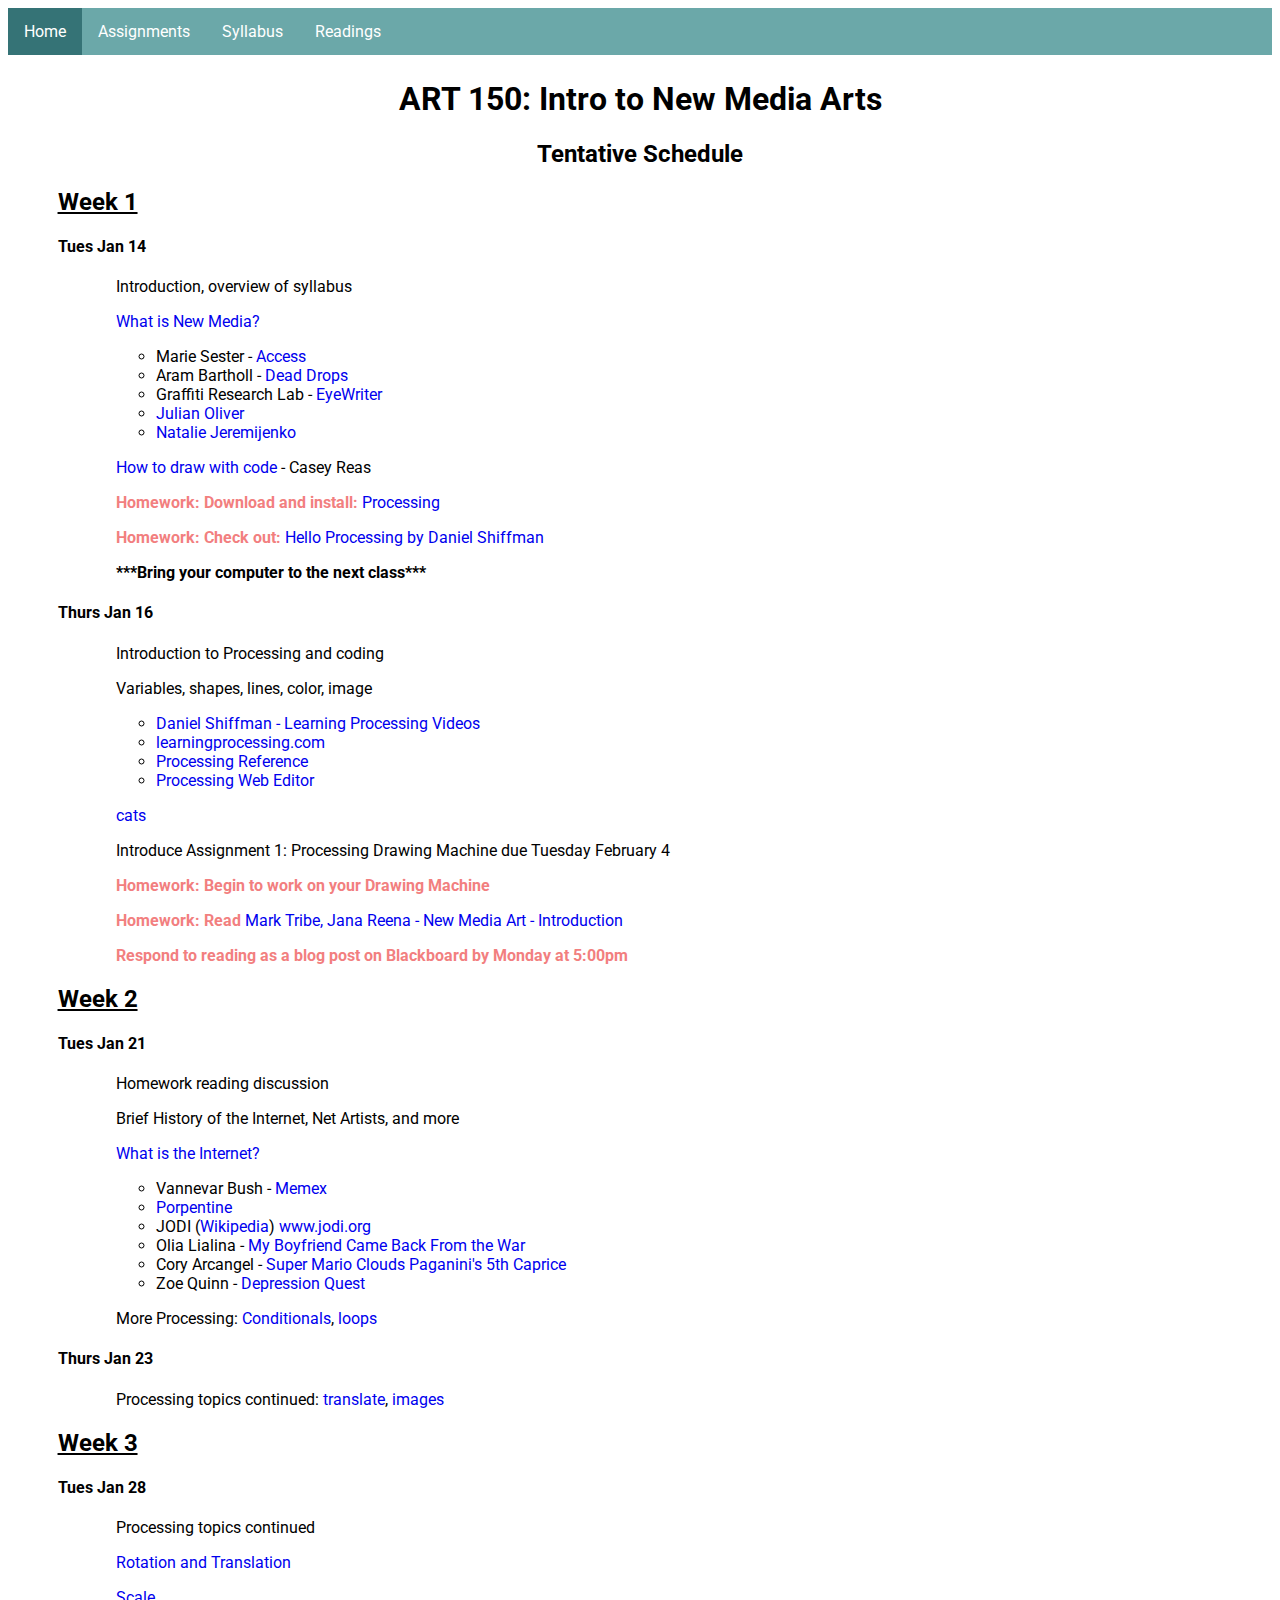
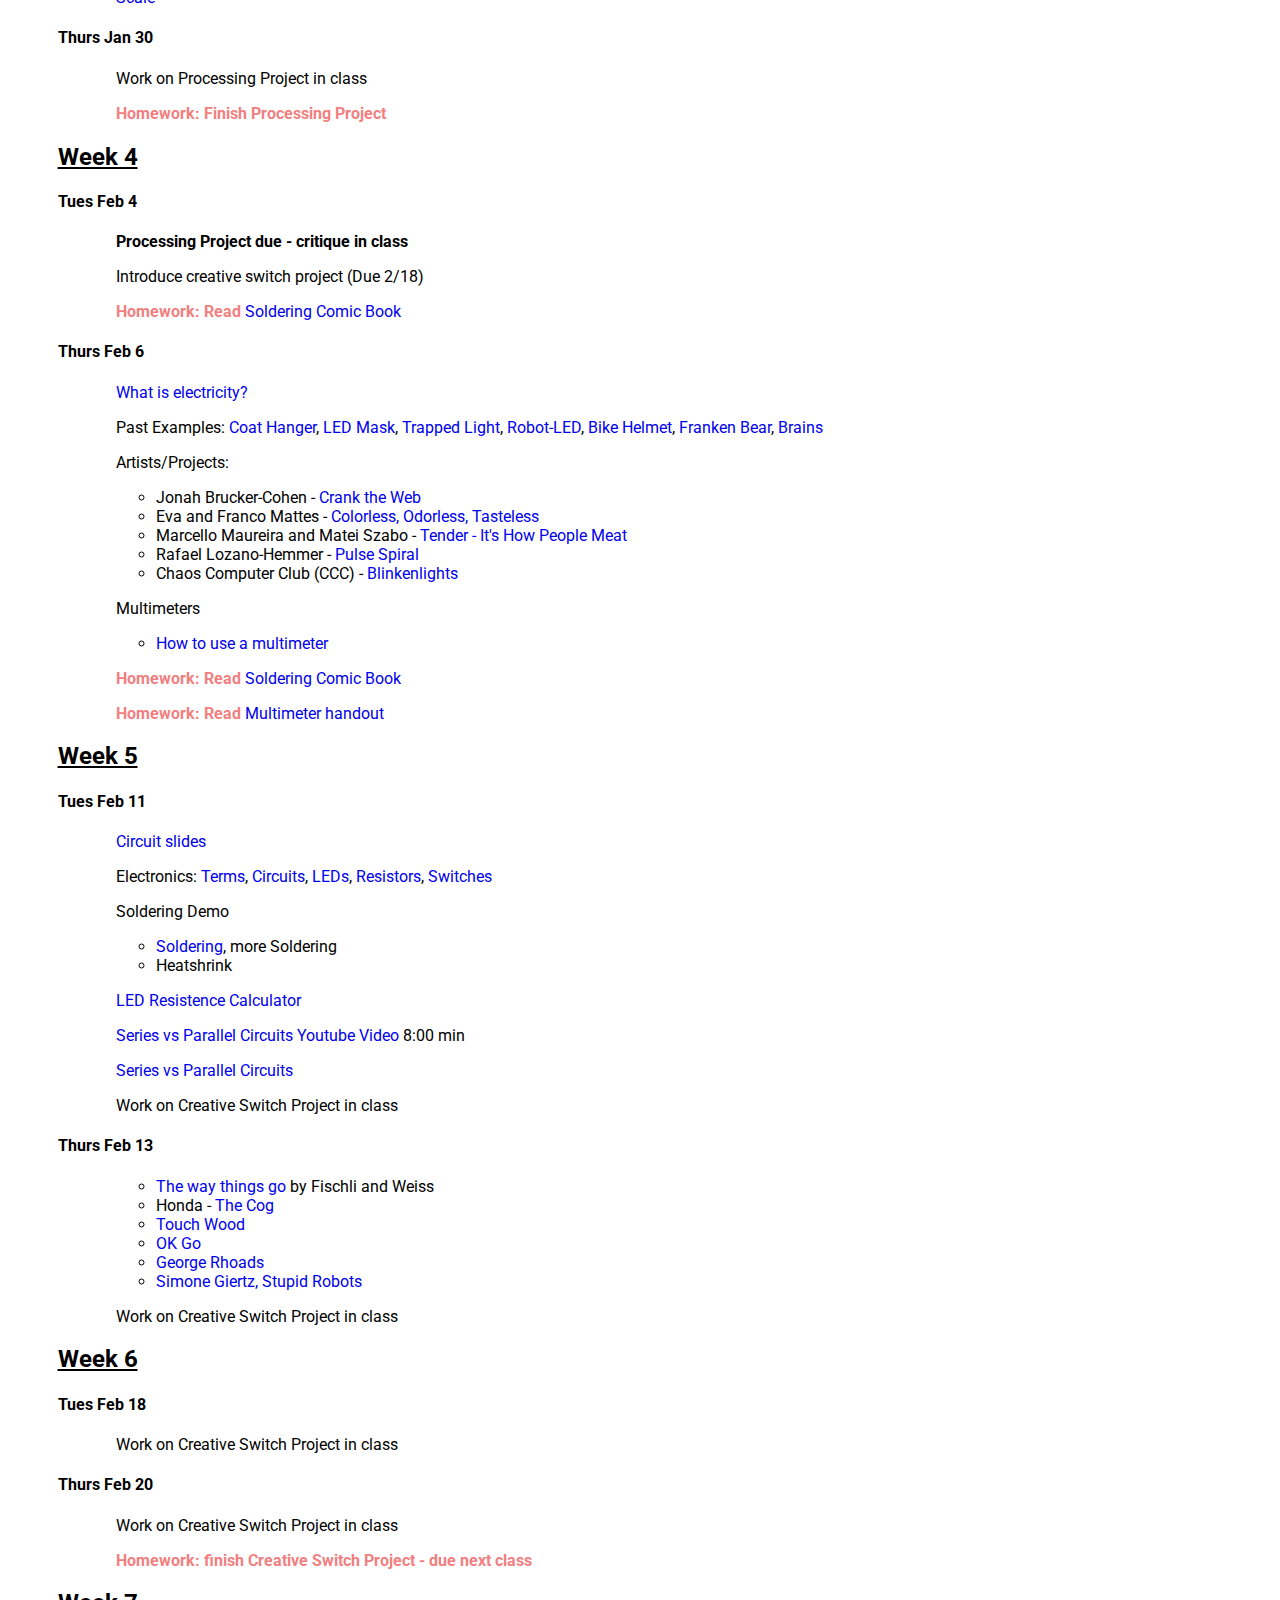
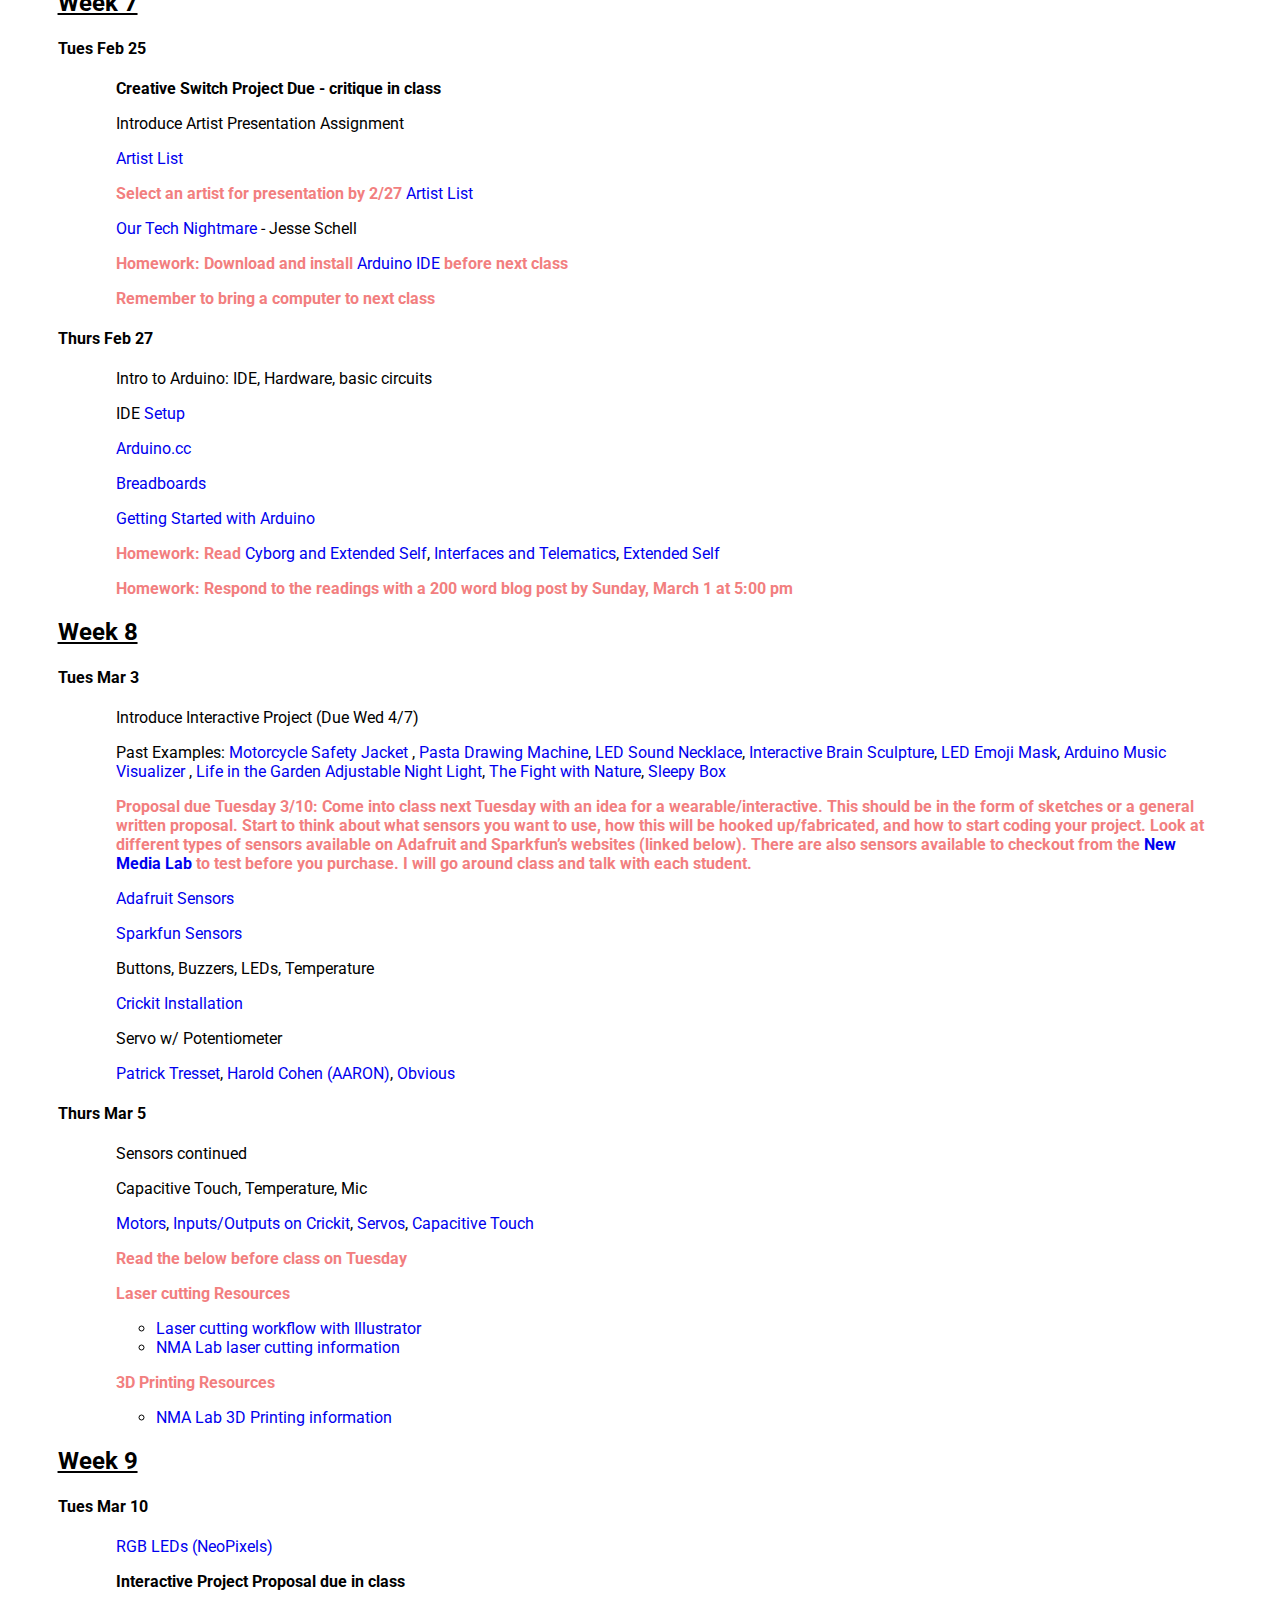
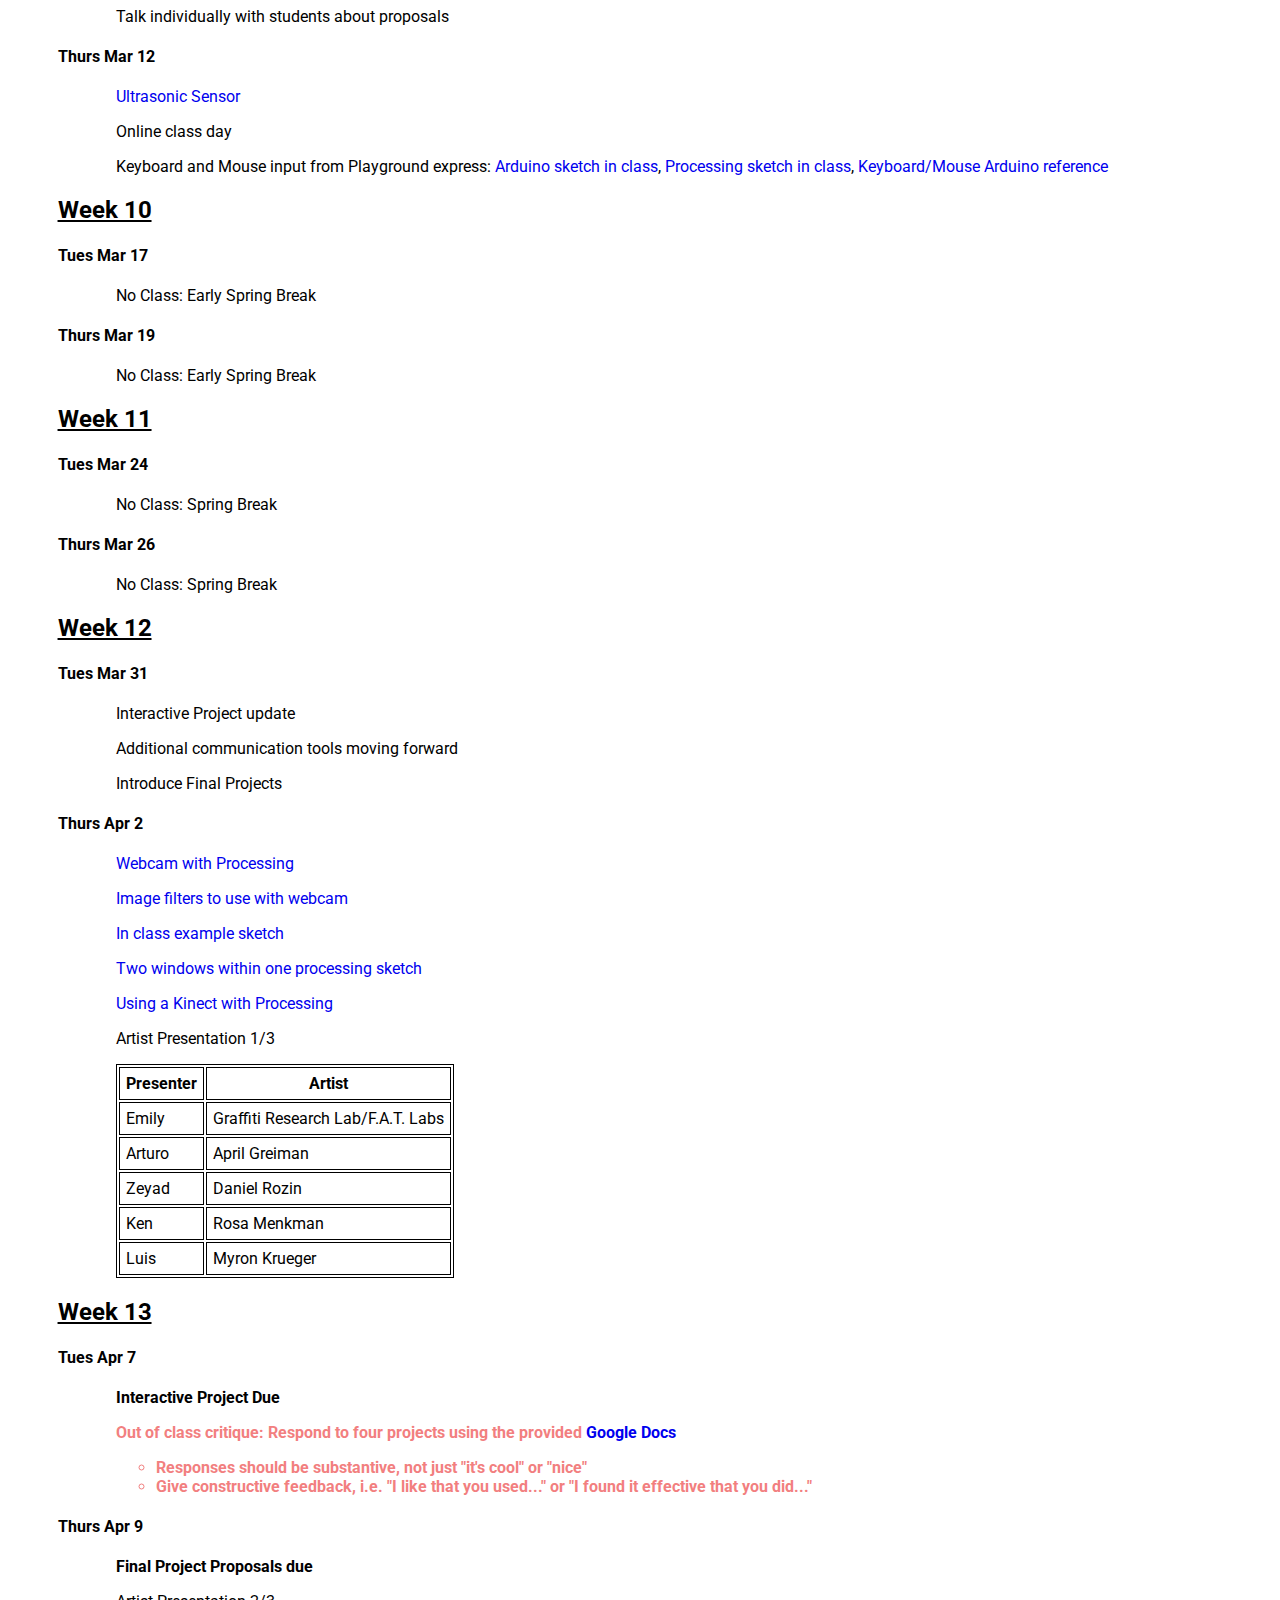
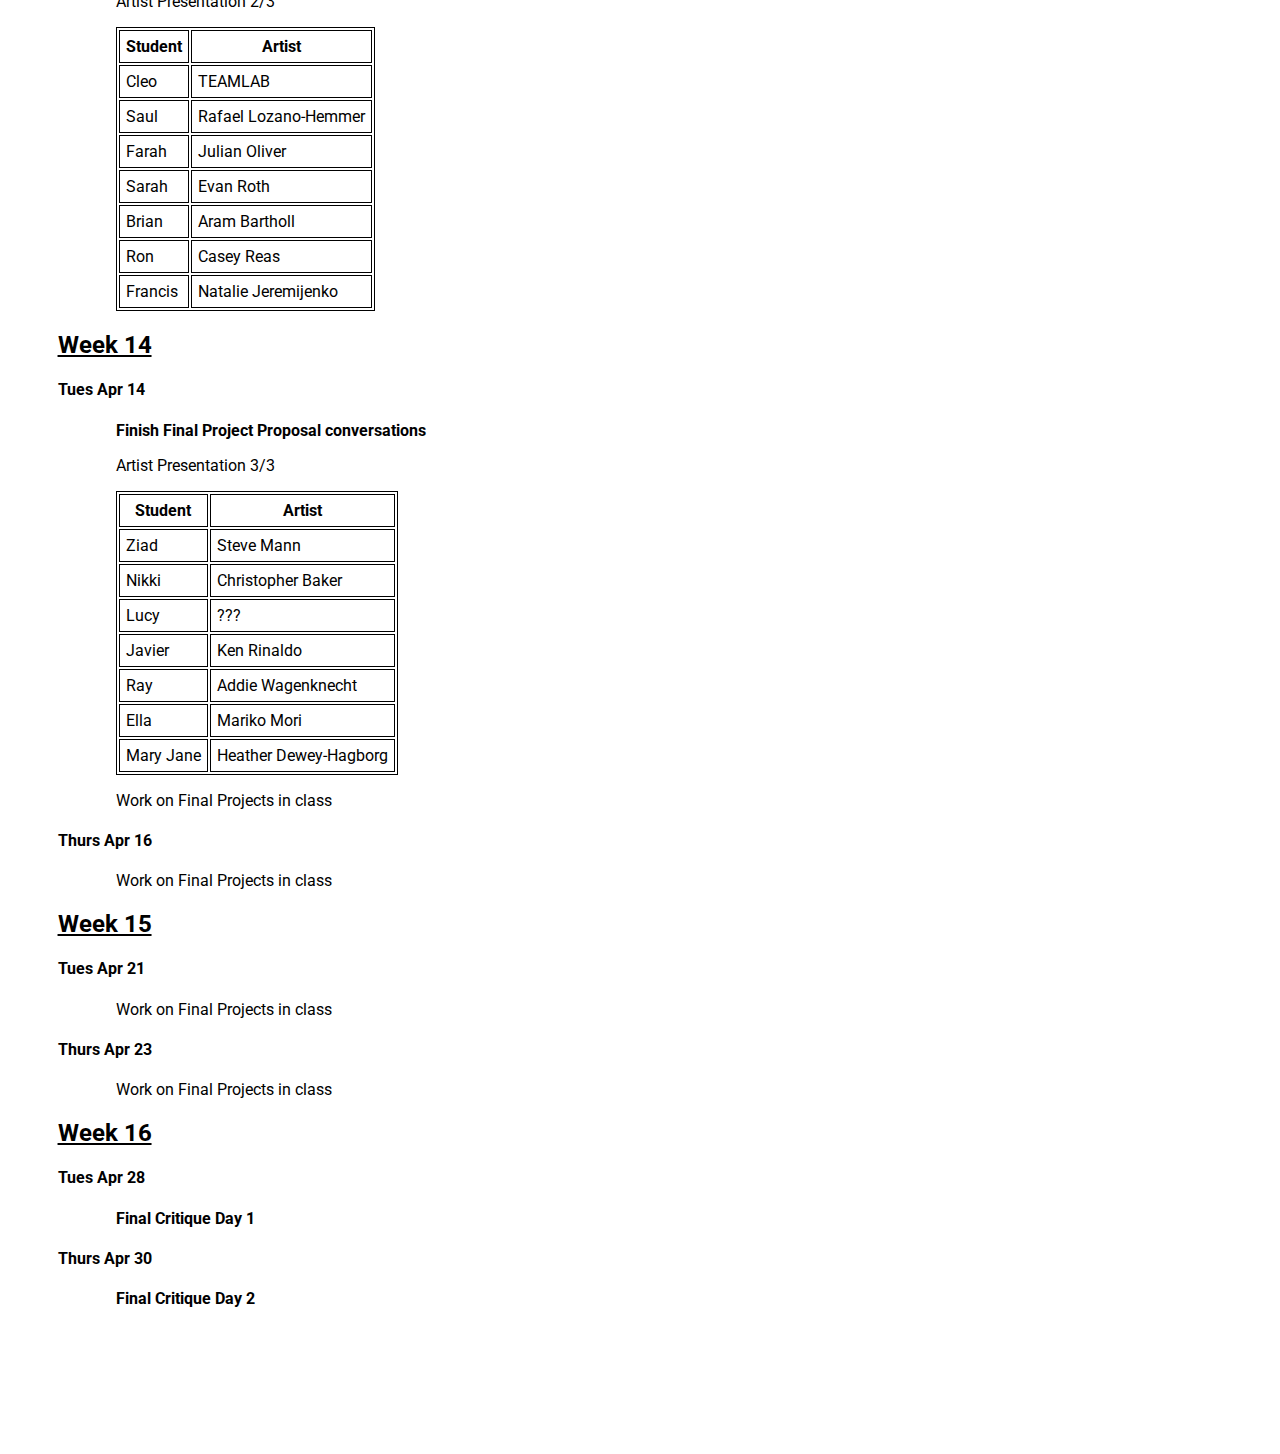
<file: index.html>
<!doctype html>

<html lang="en">

<head>
  <meta charset="utf-8">

  <title>Intro to New Media Arts</title>

  <link rel="stylesheet" href="css/master.css">
  <link href="https://fonts.googleapis.com/css?family=Roboto&display=swap" rel="stylesheet">


</head>

<body>

  <div class="navbarContainer">
    <ul class="navbar">
      <li class="navbarLink"><a href="index.html" class="active">Home</a></li>
      <li class="navbarLink"><a href="assignments.html">Assignments</a></li>
      <li class="navbarLink"><a href="syllabus.html">Syllabus</a></li>
      <li class="navbarLink"><a href="readings.html">Readings</a></li>
      <!-- <li class="navbarLink"><a href="arduino.html">Arduino</a></li> -->
    </ul>
  </div>
  <div class="contentContainer">
    <div class="content">
      <h1 id="main-title">ART 150: Intro to New Media Arts</h1>
      <h2 id="main-subtitle">Tentative Schedule</h2>
      <div class="week">
        <h2 class="weekTitle">Week 1</h2>
        <h4>Tues Jan 14</h4>
        <div class="day">
          <p>Introduction, overview of syllabus</p>
          <p><a href="what-is-new-media.html">What is New Media?</a></p>
          <ul>
            <li>Marie Sester - <a href="http://www.sester.net/access/" target="_blank">Access</a></li>
            <li>Aram Bartholl - <a href="https://deaddrops.com/" target="_blank">Dead Drops</a></li>
            <li>Graffiti Research Lab - <a href="http://eyewriter.org/" target="_blank">EyeWriter</a></li>
            <li><a href="https://julianoliver.com/output/" target="_blank">Julian Oliver</a></li>
            <li><a href="http://www.nyu.edu/projects/xdesign/feralrobots/" target="_blank">Natalie Jeremijenko</a></li>
          </ul>
          <p> <a href="https://www.youtube.com/watch?v=_8DMEHxOLQE" target="_blank">How to draw with code</a> - Casey Reas </p>
          <p><span class="homework">Homework: Download and install: </span><a href="http://processing.org/download/" target="_blank">Processing</a> </p>
          <p><span class="homework">Homework: Check out: </span><a href="http://hello.processing.org/" target="_blank">Hello Processing by Daniel Shiffman</a> </p>
          <p class="notice">***Bring your computer to the next class***</p>
        </div>
        <h4>Thurs Jan 16</h4>
        <div class="day">
          <p>Introduction to Processing and coding</p>
          <p>Variables, shapes, lines, color, image</p>
          <ul>
            <li><a href="https://www.youtube.com/user/shiffman/playlists?view=50&shelf_id=2&sort=dd" target="_blank">Daniel Shiffman - Learning Processing Videos</a></li>
            <li><a href="http://learningprocessing.com/examples/" target="_blank">learningprocessing.com</a></li>
            <li><a href="https://processing.org/reference/" target="_blank">Processing Reference</a></li>
            <li><a href="https://valentin.dasdeck.com/processing/" target="_blank">Processing Web Editor</a></li>
          </ul>
          <p> <a href="https://drive.google.com/drive/folders/1GiHnecpyzWf5kapBmbv7JkS7LBH5pe45?usp=sharing">cats</a></p>
          <p>Introduce Assignment 1: Processing Drawing Machine due Tuesday February 4</p>
          <p class="homework">Homework: Begin to work on your Drawing Machine</p>
          <p><span class="homework">Homework: Read </span><a href="https://introtonewmediaarts.files.wordpress.com/2018/08/tribe-mark-reena-jana-new-media-art-introduction.pdf">Mark Tribe, Jana Reena - New Media Art - Introduction</a></p>
          <p class="homework">Respond to reading as a blog post on Blackboard by Monday at 5:00pm</p>
        </div>
      </div>
      <div class="week">
        <h2 class="weekTitle">Week 2</h2>
        <h4>Tues Jan 21</h4>
        <div class="day">
          <p>Homework reading discussion</p>
          <p>Brief History of the Internet, Net Artists, and more</p>
          <p><a href="what-is-the-internet.html">What is the Internet?</a></p>
          <ul>
            <li>Vannevar Bush - <a href="https://en.wikipedia.org/wiki/Memex">Memex</a></li>
            <li><a href="http://slimedaughter.com/games/">Porpentine</a></li>
            <li>JODI (<a href="https://en.wikipedia.org/wiki/Jodi_(art_collective)">Wikipedia</a>) <a href="http://www.jodi.org/">www.jodi.org</a></li>
            <li>Olia Lialina - <a href="http://www.teleportacia.org/war/">My Boyfriend Came Back From the War</a></li>
            <li>Cory Arcangel - <a href="http://www.coryarcangel.com/things-i-made/2002-001-super-mario-clouds">Super Mario Clouds</a> <a href="http://www.coryarcangel.com/things-i-made/2011-022-paganini-caprice-no-5">Paganini's 5th Caprice</a> </li>
            <li>Zoe Quinn - <a href="http://www.depressionquest.com/dqfinal.html#2n.1e">Depression Quest</a> </li>
          </ul>
          <p>More Processing: <a href="http://learningprocessing.com/examples/chp05/example-05-01-conditionals-fadingcolors">Conditionals</a>, <a href="http://learningprocessing.com/examples/chp06/example-06-06-forloop">loops</a></p>
        </div>
        <h4>Thurs Jan 23</h4>
        <div class="day">
          <p>Processing topics continued: <a href="https://processing.org/reference/translate_.html">translate</a>,
            <a href="https://processing.org/reference/PImage.html">images</a></p>
        </div>
      </div>
      <div class="week">
        <h2 class="weekTitle">Week 3</h2>
        <h4>Tues Jan 28</h4>
        <div class="day">
          <p>Processing topics continued</p>
          <p><a href="http://learningprocessing.com/examples/chp14/example-14-05-rotate-rectangle-center">Rotation and Translation</a></p>
          <p><a href="http://learningprocessing.com/examples/chp14/example-14-11-scale">Scale</a></p>
        </div>
        <h4>Thurs Jan 30</h4>
        <div class="day">
          <p>Work on Processing Project in class</p>
          <p class="homework">Homework: Finish Processing Project</p>
        </div>
      </div>
      <div class="week">
        <h2 class="weekTitle">Week 4</h2>
        <h4>Tues Feb 4</h4>
        <div class="day">
          <p class="notice">Processing Project due - critique in class</p>
          <p>Introduce creative switch project (Due 2/18)</p>
          <p><span class="homework">Homework: Read </span><a href="http://raaf.org/pdfs/FullSolderComic_EN.pdf">Soldering Comic Book</a> </p>
        </div>
        <h4>Thurs Feb 6</h4>
        <div class="day">
          <p> <a href="https://learn.sparkfun.com/tutorials/what-is-electricity">What is electricity?</a></p>
          <p>Past Examples: <a href="https://intronma.wordpress.com/2017/02/07/creative-switch-coat-hanger/">Coat Hanger</a>, <a href="https://intronma.wordpress.com/2017/02/06/assignment-1-eric-perez/">LED Mask</a>, <a href="https://intronma.wordpress.com/2017/02/07/trapped-light-ben-mckenna/">Trapped Light</a>,
            <a href="https://intronma.wordpress.com/2017/09/25/5071/">Robot-LED</a>, <a href="https://intronma.wordpress.com/2018/02/13/bike-helmet-light-switch-david-ruiz/">Bike Helmet</a>, <a href="https://intronma.wordpress.com/2018/02/12/creative-switch-project-franken-bear/">Franken Bear</a>,
            <a href="https://intronma.wordpress.com/2018/02/12/creative-switch-brains/">Brains</a></p>
          <p>Artists/Projects:</p>
          <ul>
            <li>Jonah Brucker-Cohen - <a href="http://www.coin-operated.com/2010/05/04/crank-the-web-2001/">Crank the Web</a></li>
            <li>Eva and Franco Mattes - <a href="http://0100101110101101.org/colorless-odorless-and-tasteless/">Colorless, Odorless, Tasteless</a></li>
            <li>Marcello Maureira and Matei Szabo - <a href="https://vimeo.com/111997940">Tender - It's How People Meat</a></li>
            <li>Rafael Lozano-Hemmer - <a href="http://www.lozano-hemmer.com/pulse_spiral.php">Pulse Spiral</a> </li>
            <li>Chaos Computer Club (CCC) - <a href="https://www.youtube.com/watch?v=PZRUtKYCpms">Blinkenlights</a> </li>
          </ul>
          <p>Multimeters</p>
          <ul>
            <li><a href="https://learn.sparkfun.com/tutorials/how-to-use-a-multimeter">How to use a multimeter</a></li>
          </ul>
          <p><span class="homework">Homework: Read </span><a href="http://raaf.org/pdfs/FullSolderComic_EN.pdf">Soldering Comic Book</a> </p>
          <p><span class="homework">Homework: Read </span><a href="https://cdn.sparkfun.com/assets/4/6/d/3/b/How_to_Use_a_Multimeter.pdf">Multimeter handout</a></p>
        </div>
      </div>
      <div class="week">
        <h2 class="weekTitle">Week 5</h2>
        <h4>Tues Feb 11</h4>
        <div class="day">
          <p><a href="electricity.html">Circuit slides</a></p>
          <p>Electronics: <a href="https://learn.sparkfun.com/tutorials/voltage-current-resistance-and-ohms-law">Terms</a>, <a href="https://learn.sparkfun.com/tutorials/what-is-a-circuit#circuit-basics">Circuits</a>, <a href="https://learn.sparkfun.com/tutorials/light-emitting-diodes-leds">LEDs</a>,
            <a href="https://learn.sparkfun.com/tutorials/resistors">Resistors</a>, <a href="https://learn.sparkfun.com/tutorials/switch-basics#what-is-a-switch">Switches</a></p>
          <p>Soldering Demo</p>
          <ul>
            <li><a href="https://electronicsclub.info/soldering.htm">Soldering</a>, more Soldering</li>
            <li>Heatshrink</li>
          </ul>
          <p><a href="http://ledcalc.com/">LED Resistence Calculator</a></p>
          <p><a href="https://www.youtube.com/watch?v=x2EuYqj_0Uk">Series vs Parallel Circuits Youtube Video</a> 8:00 min</p>
          <p><a href="https://learn.sparkfun.com/tutorials/series-and-parallel-circuits">Series vs Parallel Circuits</a></p>
          <p>Work on Creative Switch Project in class</p>
        </div>
        <h4>Thurs Feb 13</h4>
        <div class="day">
          <ul>
            <li><a href="https://www.youtube.com/watch?v=nz3M4vcQYH4">The way things go</a> by Fischli and Weiss</li>
            <li>Honda - <a href="https://www.youtube.com/watch?v=bl2U1p3fVRk">The Cog</a></li>
            <li><a href="http://www.youtube.com/watch?v=C_CDLBTJD4M">Touch Wood</a></li>
            <li><a href="https://www.youtube.com/watch?v=qybUFnY7Y8w">OK Go</a></li>
            <li><a href="http://georgerhoads.com/">George Rhoads</a></li>
            <li><a href="https://www.youtube.com/watch?v=sMDMAc8msVk">Simone Giertz, Stupid Robots</a></li>
          </ul>
          <p>Work on Creative Switch Project in class</p>
        </div>
      </div>
      <div class="week">
        <h2 class="weekTitle">Week 6</h2>
        <h4>Tues Feb 18</h4>
        <div class="day">
          <p>Work on Creative Switch Project in class</p>
        </div>
        <h4>Thurs Feb 20</h4>
        <div class="day">
          <p>Work on Creative Switch Project in class</p>
          <p class="homework">Homework: finish Creative Switch Project - due next class</p>
        </div>
      </div>
      <div class="week">
        <h2 class="weekTitle">Week 7</h2>
        <h4>Tues Feb 25</h4>
        <div class="day">
          <p class="notice">Creative Switch Project Due - critique in class</p>
          <p>Introduce Artist Presentation Assignment</p>
          <p><a href="artist-list.html">Artist List</a></p>
          <p><span class="homework">Select an artist for presentation by 2/27</span> <a href="artist-list.html">Artist List</a> </p>
          <p><a href="https://www.youtube.com/watch?v=8FSsztwbRW0">Our Tech Nightmare</a> - Jesse Schell</p>
          <p><span class="homework">Homework: Download and install </span><a href="https://www.arduino.cc/en/Main/Software">Arduino IDE</a><span class="homework"> before next class</span></p>
          <p class="homework">Remember to bring a computer to next class</p>
        </div>
        <h4>Thurs Feb 27</h4>
        <div class="day">
          <p>Intro to Arduino: IDE, Hardware, basic circuits</p>
          <p>IDE <a href="express.html">Setup</a></p>
          <p><a href="https://www.arduino.cc/">Arduino.cc</a></p>
          <p><a href="https://learn.sparkfun.com/tutorials/how-to-use-a-breadboard">Breadboards</a></p>
          <p><a href="https://www.arduino.cc/en/Guide/HomePage">Getting Started with Arduino</a></p>
          <p><span class="homework">Homework: Read </span><a href="http://newmediaartist.org/index.php/chapter-1/8-four">Cyborg and Extended Self</a>, <a href="http://newmediaartist.org/index.php/chapter-1/9-five">Interfaces and Telematics</a>, <a href="http://newmediaartist.org/index.php/chapter-1/10-six">Extended Self</a></p>
          <p class="homework">Homework: Respond to the readings with a 200 word blog post by Sunday, March 1 at 5:00 pm</p>
        </div>
      </div>
      <div class="week">
        <h2 class="weekTitle">Week 8</h2>
        <h4>Tues Mar 3</h4>
        <div class="day">
          <p>Introduce Interactive Project (Due Wed 4/7)</p>
          <p>Past Examples: <a href="https://intronma.wordpress.com/2017/03/29/assignment-2-eric-perez/">Motorcycle Safety Jacket</a> , <a href="https://intronma.wordpress.com/2017/03/28/project-2-benas-pasta-drawing-machine/">Pasta Drawing Machine</a>, <a href="https://intronma.wordpress.com/2018/04/05/wearable-project-led-necklace/">LED Sound Necklace</a>, <a href="https://intronma.wordpress.com/2018/04/22/parietal-lobe/">Interactive Brain Sculpture</a>, <a href="https://intronma.wordpress.com/2018/11/13/wearable-led-mask/">LED Emoji Mask</a>, <a href="https://intronma.wordpress.com/2018/04/02/arduino-music-visualizer/">Arduino Music Visualizer </a>, <a href="https://intronma.wordpress.com/2019/04/04/assignment-4-life-in-the-garden/">Life in the Garden</a>
            <a href="https://intronma.wordpress.com/2019/04/03/adjustable-nightlight-dina/">Adjustable Night Light</a>, <a href="https://intronma.wordpress.com/2019/05/11/assignment-3-the-fight-with-nature/">The Fight with Nature</a>, <a href="https://intronma.wordpress.com/2018/11/12/assignment-4-interactive/">Sleepy Box</a></p>
          <p class="homework">Proposal due Tuesday 3/10: Come into class next Tuesday with an idea for a wearable/interactive. This should be in the form of sketches or a general written proposal. Start to think about what sensors you want to use, how this will be hooked
            up/fabricated, and how to start coding your project. Look at different types of sensors available on Adafruit and Sparkfun’s websites (linked below). There are also sensors available to checkout from the <a href="https://uicnewmedia.wordpress.com/equipment-for-check-out/">New Media Lab</a> to test before you purchase. I will go around class and talk with each student.</p>
          <p><a href="https://www.adafruit.com/category/35">Adafruit Sensors</a></p>
          <p><a href="https://www.sparkfun.com/categories/23">Sparkfun Sensors</a></p>
          <p>Buttons, Buzzers, LEDs, Temperature</p>
          <p><a href="https://learn.adafruit.com/adafruit-crickit-creative-robotic-interactive-construction-kit/assembly">Crickit Installation</a></p>
          <p>Servo w/ Potentiometer</p>
          <p><a href="https://www.youtube.com/watch?v=g_zHUmIj_iw">Patrick Tresset</a>, <a href="https://www.youtube.com/watch?v=MwHQx9BrHQc">Harold Cohen (AARON)</a>, <a href="https://www.youtube.com/watch?v=v2JrzjFZYTg&feature=youtu.be&t=25">Obvious</a></p>
        </div>
        <h4>Thurs Mar 5</h4>
        <div class="day">
          <p>Sensors continued</p>
          <p>Capacitive Touch, Temperature, Mic</p>
          <p><a href="https://learn.adafruit.com/adafruit-crickit-creative-robotic-interactive-construction-kit/arduino-dc-motors-2">Motors</a>, <a href="https://learn.adafruit.com/adafruit-crickit-creative-robotic-interactive-construction-kit/arduino-signals-2">Inputs/Outputs on Crickit</a>, <a href="https://learn.adafruit.com/adafruit-crickit-creative-robotic-interactive-construction-kit/arduino-servos-2">Servos</a>, <a href="https://learn.adafruit.com/adafruit-crickit-creative-robotic-interactive-construction-kit/arduino-capacitive-touch">Capacitive Touch</a>
          <!-- <p><a href="https://learn.adafruit.com/adafruit-arduino-lesson-3-rgb-leds/parts">RGB LEDs</a></p> -->
          <p class="homework">Read the below before class on Tuesday</p>
          <p class="homework">Laser cutting Resources</p>
          <ul>
            <li><a href="https://drive.google.com/file/d/0BwLbJIaQPB-eZl94cEV6R0NHU2s/view">Laser cutting workflow with Illustrator</a></li>
            <li><a href="https://uicnewmedia.wordpress.com/laser-cutting/">NMA Lab laser cutting information</a></li>
          </ul>
          <p class="homework">3D Printing Resources</p>
          <ul>
            <li><a href="https://uicnewmedia.wordpress.com/3d-printing/">NMA Lab 3D Printing information</a></li>
          </ul>
        </div>
      </div>
      <div class="week">
        <h2 class="weekTitle">Week 9</h2>
        <h4>Tues Mar 10</h4>
        <div class="day">
          <p><a href="https://learn.adafruit.com/adafruit-neopixel-uberguide/the-magic-of-neopixels">RGB LEDs (NeoPixels)</a></p>
          <p class="notice">Interactive Project Proposal due in class</p>
          <p>Talk individually with students about proposals</p>
        </div>
        <h4>Thurs Mar 12</h4>
        <div class="day">
          <p><a href="https://learn.adafruit.com/distance-measurement-ultrasound-hcsr04/connect-the-sensor">Ultrasonic Sensor</a></p>
          <!-- <p>Artist Presentations 1/3</p> -->
          <p>Online class day</p>
          <p>Keyboard and Mouse input from Playground express: <a href="./files/playgroundKeyboardDemo.ino">Arduino sketch in class</a>, <a href="./files/playgroundExpressKeyboardInputDemo.pde">Processing sketch in class</a>, <a href="https://www.arduino.cc/reference/en/language/functions/usb/keyboard/">Keyboard/Mouse Arduino reference</a> </p>
        </div>
      </div>
      <div class="week">
        <h2 class="weekTitle">Week 10</h2>
        <h4>Tues Mar 17</h4>
        <div class="day">
          <p>No Class: Early Spring Break</p>
          <!-- <p>Artist Presentations 2/3</p> -->
        </div>
        <h4>Thurs Mar 19</h4>
        <div class="day">
          <p>No Class: Early Spring Break</p>
        </div>
      </div>
      <div class="week">
        <h2 class="weekTitle">Week 11</h2>
        <h4>Tues Mar 24</h4>
        <div class="day">
          <p>No Class: Spring Break</p>
        </div>
        <h4>Thurs Mar 26</h4>
        <div class="day">
          <p>No Class: Spring Break</p>
        </div>
      </div>
      <div class="week">
        <h2 class="weekTitle">Week 12</h2>
        <h4>Tues Mar 31</h4>
        <div class="day">
          <p>Interactive Project update</p>
          <p>Additional communication tools moving forward</p>
          <p>Introduce Final Projects</p>
        </div>
        <h4>Thurs Apr 2</h4>
        <div class="day">
          <p><a href="https://www.processing.org/reference/libraries/video/Capture.html">Webcam with Processing</a></p>
          <p><a href="https://www.processing.org/reference/filter_.html">Image filters to use with webcam</a> </p>
          <p><a href="./files/webcamfilterinclassapr2.pde">In class example sketch</a></p>
          <p><a href="./files/twowindowsexample.pde">Two windows within one processing sketch</a> </p>
          <p><a href="./kinect.html">Using a Kinect with Processing</a></p>

          <p>Artist Presentation 1/3</p>
          <table class="artistpresent">
            <tr>
              <th>Presenter</th>
              <th>Artist</th>
            </tr>
            <tr>
              <td>Emily</td>
              <td>Graffiti Research Lab/F.A.T. Labs</td>
            </tr>
            <tr>
              <td>Arturo</td>
              <td>April Greiman</td>
            </tr>
            <tr>
              <td>Zeyad</td>
              <td>Daniel Rozin</td>
            </tr>
            <tr>
              <td>Ken</td>
              <td>Rosa Menkman</td>
            </tr>
            <tr>
              <td>Luis</td>
              <td>Myron Krueger</td>
            </tr>
          </table>
        </div>
      </div>
      <div class="week">
        <h2 class="weekTitle">Week 13</h2>
        <h4>Tues Apr 7</h4>
        <div class="day">
          <p class="notice">Interactive Project Due</p>
          <p class="homework">Out of class critique: Respond to four projects using the provided <a href="https://drive.google.com/open?id=1EMyuIZgB-R0vtUoMn1Eg5P-t4D544LHV">Google Docs</a></p>
          <ul class="homework">
            <li>Responses should be substantive, not just "it's cool" or "nice"</li>
            <li>Give constructive feedback, i.e. "I like that you used..." or "I found it effective that you did..."</li>
          </ul>
        </div>
        <h4>Thurs Apr 9</h4>
        <div class="day">
          <!-- <p><a href="https://vimeo.com/41363473">Addicted Products: The story of Brad the Toaster</a></p> -->
          <p class="notice">Final Project Proposals due</p>
          <p>Artist Presentation 2/3</p>
          <table class="artistpresent">
            <tr>
              <th>Student</th>
              <th>Artist</th>
            </tr>
            <tr>
              <td>Cleo</td>
              <td>TEAMLAB</td>
            </tr>
            <tr>
              <td>Saul</td>
              <td>Rafael Lozano-Hemmer</td>
            </tr>
            <tr>
              <td>Farah</td>
              <td>Julian Oliver</td>
            </tr>
            <tr>
              <td>Sarah</td>
              <td>Evan Roth</td>
            </tr>
            <tr>
              <td>Brian</td>
              <td>Aram Bartholl</td>
            </tr>
            <tr>
              <td>Ron</td>
              <td>Casey Reas</td>
            </tr>
            <tr>
              <td>Francis</td>
              <td>Natalie Jeremijenko</td>
            </tr>
          </table>
        </div>
      </div>
      <div class="week">
        <h2 class="weekTitle">Week 14</h2>
        <h4>Tues Apr 14</h4>
        <div class="day">
          <p class="notice">Finish Final Project Proposal conversations</p>
          <p>Artist Presentation 3/3</p>
          <table class="artistpresent">
            <tr>
              <th>Student</th>
              <th>Artist</th>
            </tr>
            <tr>
              <td>Ziad</td>
              <td>Steve Mann</td>
            </tr>
            <tr>
              <td>Nikki</td>
              <td>Christopher Baker</td>
            </tr>
            <tr>
              <td>Lucy</td>
              <td>???</td>
            </tr>
            <tr>
              <td>Javier</td>
              <td>Ken Rinaldo</td>
            </tr>
            <tr>
              <td>Ray</td>
              <td>Addie Wagenknecht</td>
            </tr>
            <tr>
              <td>Ella</td>
              <td>Mariko Mori</td>
            </tr>
            <tr>
              <td>Mary Jane</td>
              <td>Heather Dewey-Hagborg</td>
            </tr>
          </table>
          <p>Work on Final Projects in class</p>
        </div>
        <h4>Thurs Apr 16</h4>
        <div class="day">
          <p>Work on Final Projects in class</p>
        </div>
      </div>
      <div class="week">
        <h2 class="weekTitle">Week 15</h2>
        <h4>Tues Apr 21</h4>
        <div class="day">
          <p>Work on Final Projects in class</p>
        </div>
        <h4>Thurs Apr 23</h4>
        <div class="day">
          <p>Work on Final Projects in class</p>
        </div>
      </div>
      <div class="week">
        <h2 class="weekTitle">Week 16</h2>
        <h4>Tues Apr 28</h4>
        <div class="day">
          <p class="notice">Final Critique Day 1</p>
        </div>
        <h4>Thurs Apr 30</h4>
        <div class="day">
          <p class="notice">Final Critique Day 2</p>
        </div>
      </div>
    </div>
  </div>
</body>

</html>
</file>
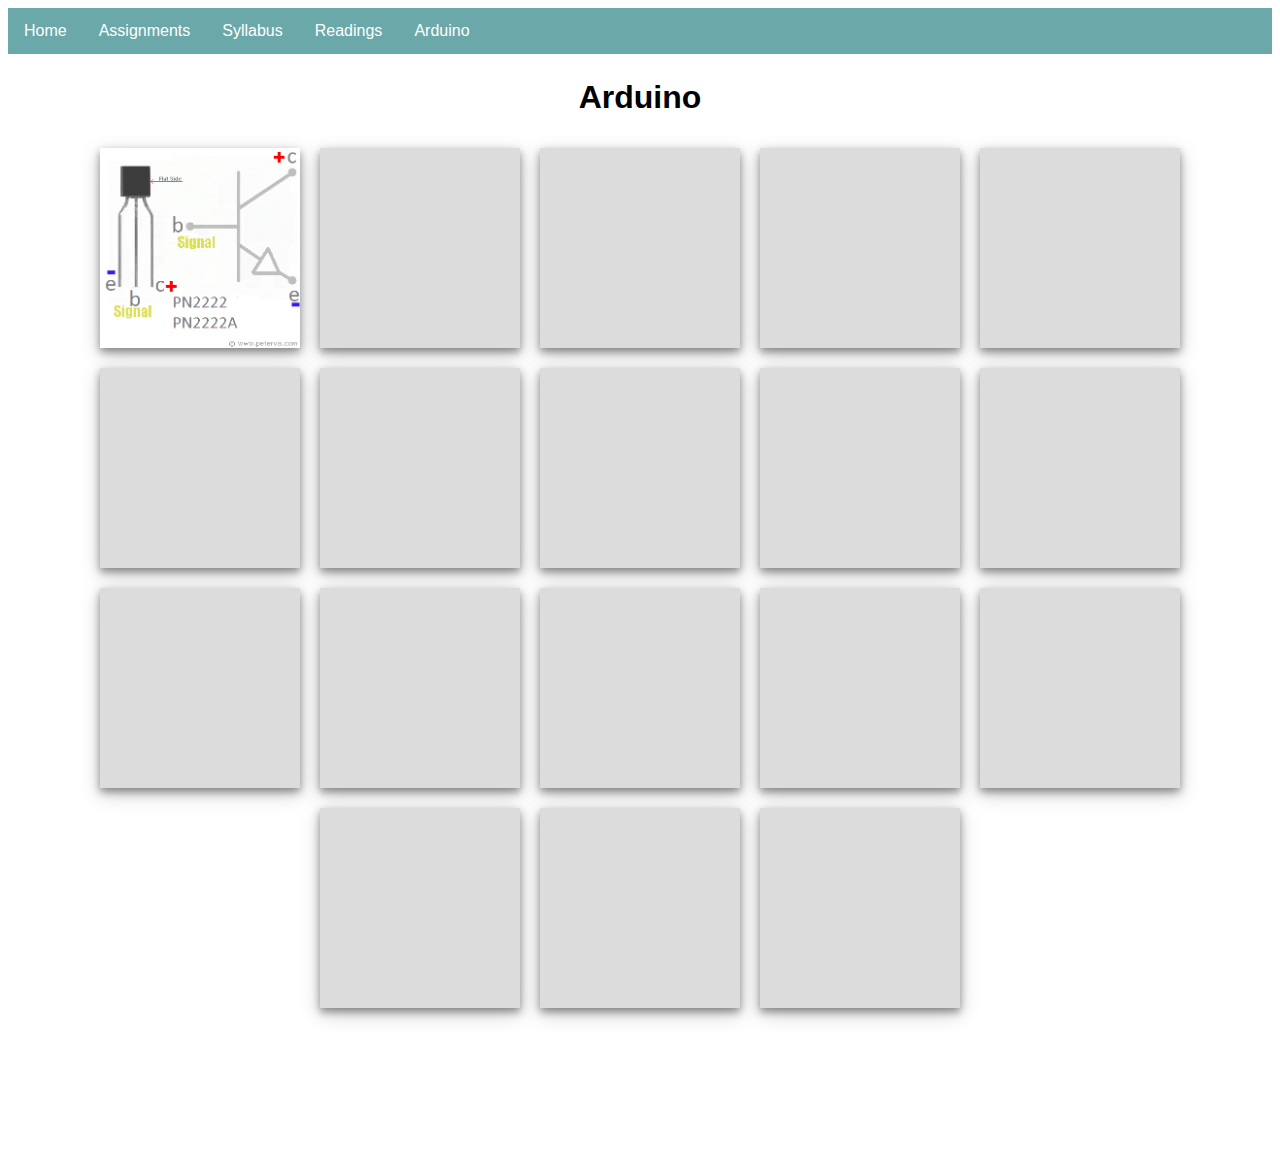
<file: arduino.html>
<!doctype html>

<html lang="en">

<head>
  <meta charset="utf-8">

  <title>Arduino | Intro to New Media Arts</title>
  <link rel="stylesheet" href="css/master.css">

</head>

<body>
  <div class="navbarContainer">
    <ul class="navbar">
      <li class="navbarLink"><a href="index.html">Home</a></li>
      <li class="navbarLink"><a href="assignments.html">Assignments</a></li>
      <li class="navbarLink"><a href="syllabus.html">Syllabus</a></li>
      <li class="navbarLink"><a href="readings.html">Readings</a></li>
      <li class="navbarLink"><a href="arduino.html">Arduino</a></li>
    </ul>
  </div>
  <div class="content">
    <h1 id="arduino-title">Arduino</h1>
    <div id="arduino-flex">
      <div class="arduino">
        <div class="overlay">
          Switches
        </div>
        <a href="#"><img src="images\Transistor Diagram.jpg" alt="text" height="200" width="200"></a>
      </div>
      <div class="arduino">
        <div class="overlay">
          LEDs
        </div>
        <a href="#"></a>
      </div>
      <div class="arduino">
        <div class="overlay">
          Potentiometer
        </div>
        <a href="#"></a>
      </div>
      <div class="arduino">
        <div class="overlay">
          Ultrasonic Sensor
        </div>
        <a href="#"></a>
      </div>
      <div class="arduino">
        <div class="overlay">
          Photoresistor
        </div>
        <a href="#"></a>
      </div>
      <div class="arduino">
        <div class="overlay">
          Powering the Arduino
        </div>
        <a href="#"></a>
      </div>
      <div class="arduino">
        <div class="overlay">
          RGB LEDS
        </div>
        <a href="#"></a>
      </div>
      <div class="arduino">
        <div class="overlay">
          NeoPixels
        </div>
        <a href="#"></a>
      </div>
      <div class="arduino">
        <div class="overlay">
          DHT11 (Temperature and Humidity)
        </div>
        <a href="#"></a>
      </div>
      <div class="arduino">
        <div class="overlay">
          PIR Sensor
        </div>
        <a href="#"></a>
      </div>
      <div class="arduino">
        <div class="overlay">
          Servo
        </div>
        <a href="#"></a>
      </div>
      <div class="arduino">
        <div class="overlay">
          Stepper Motor
        </div>
        <a href="#"></a>
      </div>
      <div class="arduino">
        <div class="overlay">
          LCD
        </div>
        <a href="#"></a>
      </div>
      <div class="arduino">
        <div class="overlay">
          Button Matrix
        </div>
        <a href="#"></a>
      </div>
      <div class="arduino">
        <div class="overlay">

        </div>
        <a href="#"></a>
      </div>
      <div class="arduino">
        <div class="overlay">

        </div>
        <a href="#"></a>
      </div>
      <div class="arduino">
        <div class="overlay">

        </div>
        <a href="#"></a>
      </div>
      <div class="arduino">
        <div class="overlay">

        </div>
        <a href="#"></a>
      </div>


    </div>
  </div>

</body>

</html>
</file>
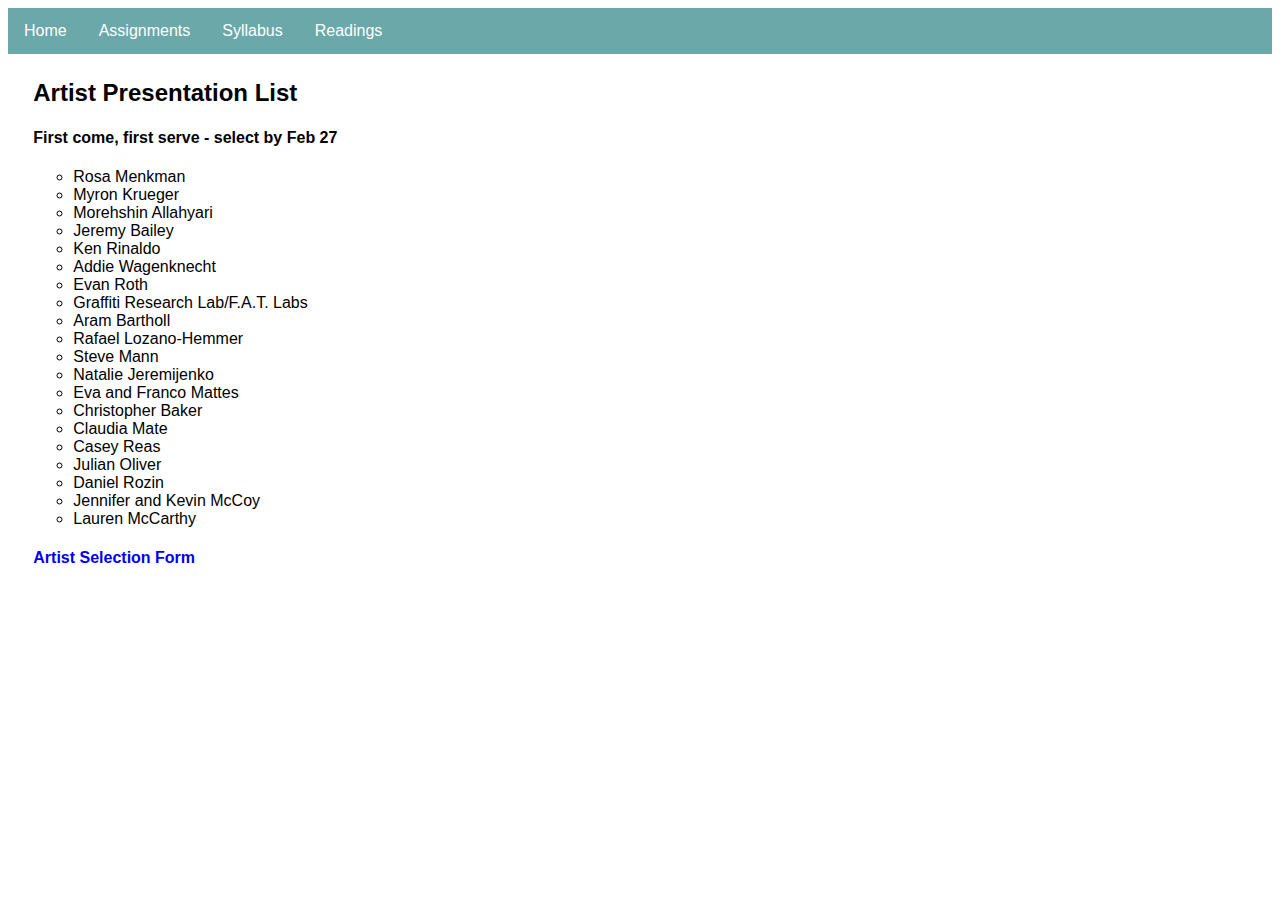
<file: artist-list.html>
<!doctype html>

<html lang="en">

<head>
  <meta charset="utf-8">

  <title>Artist List | Intro to New Media Arts</title>


  <link rel="stylesheet" href="css/master.css">

</head>

<body>
  <div class="navbarContainer">
    <ul class="navbar">
      <li class="navbarLink"><a href="index.html">Home</a></li>
      <li class="navbarLink"><a href="assignments.html">Assignments</a></li>
      <li class="navbarLink"><a href="syllabus.html">Syllabus</a></li>
      <li class="navbarLink"><a href="readings.html">Readings</a></li>
      <!-- <li class="navbarLink"><a href="arduino.html">Arduino</a></li> -->
    </ul>
  </div>
  <div class="content">

    <h2>Artist Presentation List</h2>
    <h4>First come, first serve  - select by Feb 27</h4>
    <div>
      <ul>
        <li>Rosa Menkman</li>
        <li>Myron Krueger</li>
        <li>Morehshin Allahyari</li>
        <li>Jeremy Bailey</li>
        <li>Ken Rinaldo</li>
        <li>Addie Wagenknecht</li>
        <li>Evan Roth</li>
        <li>Graffiti Research Lab/F.A.T. Labs</li>
        <li>Aram Bartholl</li>
        <li>Rafael Lozano-Hemmer</li>
        <li>Steve Mann</li>
        <li>Natalie Jeremijenko</li>
        <li>Eva and Franco Mattes</li>
        <li>Christopher Baker</li>
        <li>Claudia Mate</li>
        <li>Casey Reas</li>
        <li>Julian Oliver</li>
        <li>Daniel Rozin</li>
        <li>Jennifer and Kevin McCoy</li>
        <li>Lauren McCarthy</li>
      </ul>
    </div>
    <h4><a href="https://docs.google.com/forms/d/e/1FAIpQLSeDN0akze2YZGEqPubDH18KdpvSY46cdzMT1QF8s_gj9ftMCw/viewform?usp=sf_link" target="_blank">Artist Selection Form</a></h4>
  </div>

</body>

</html>
</file>
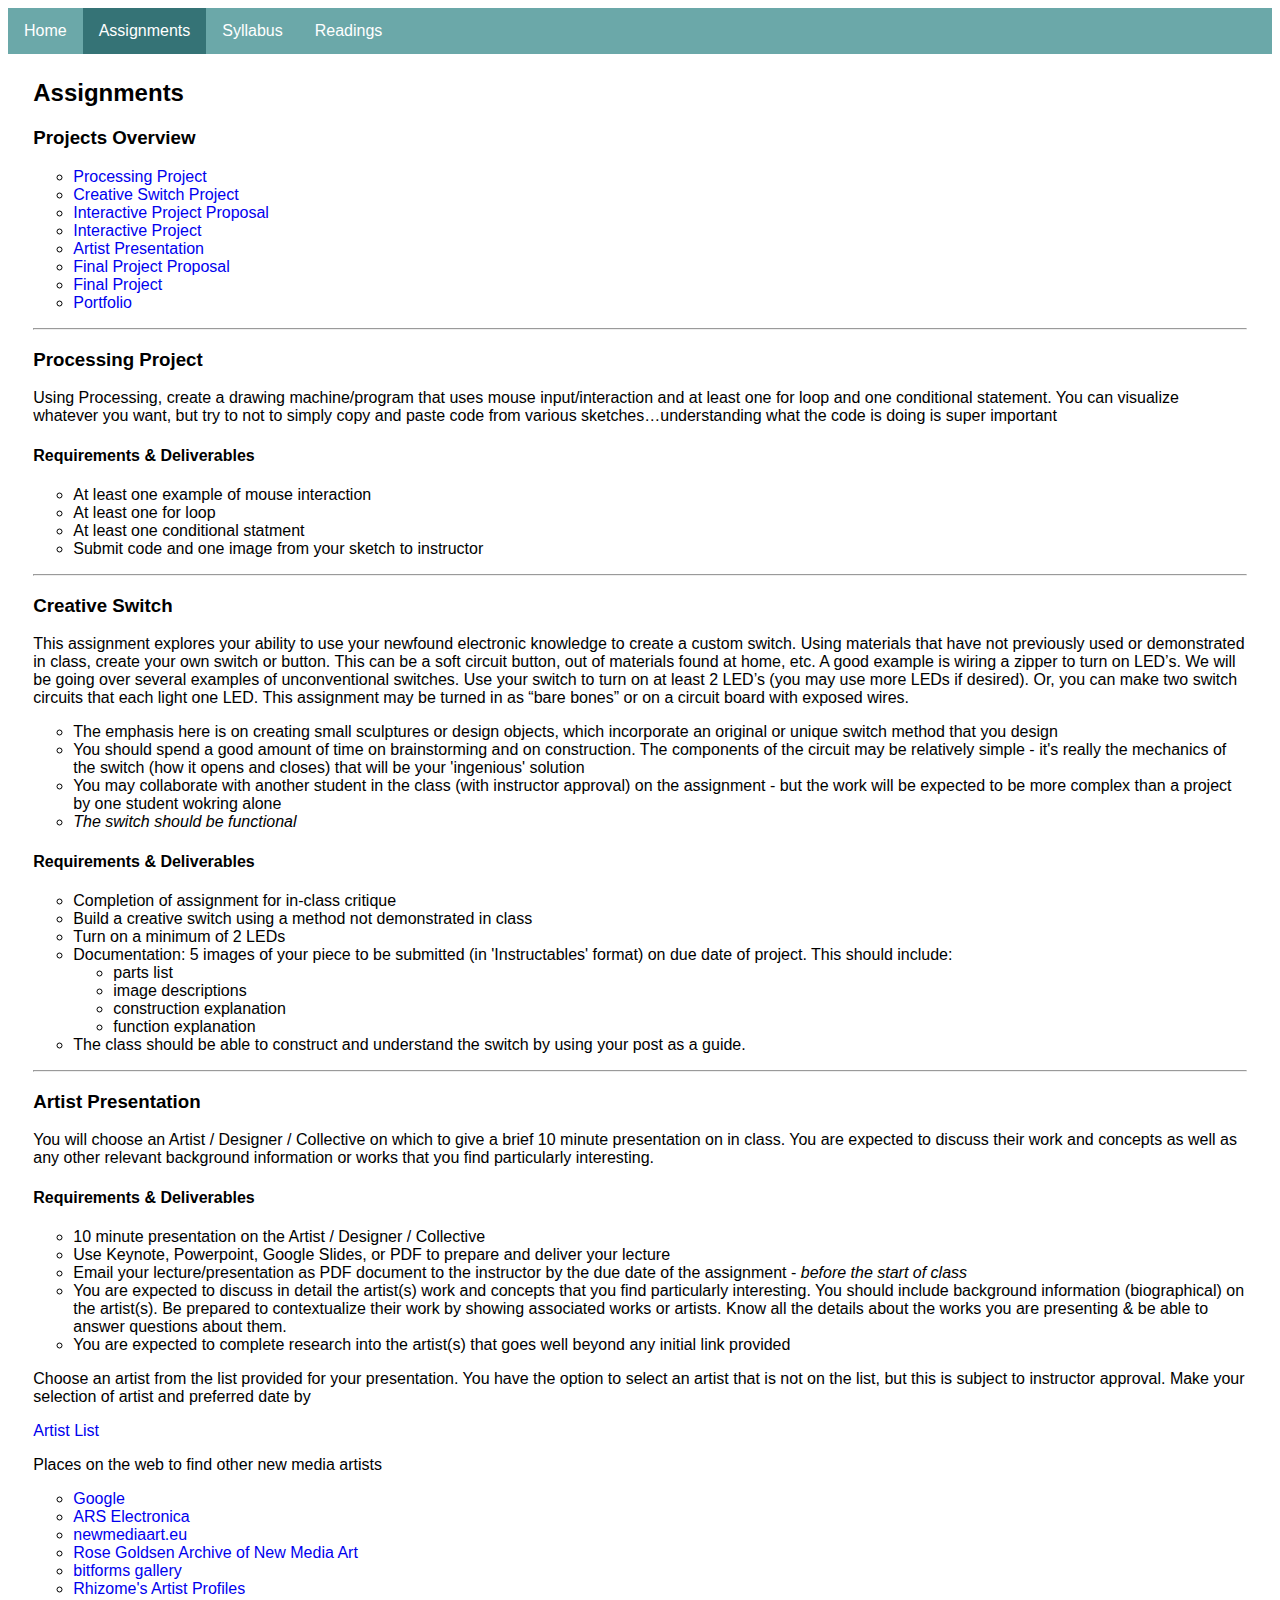
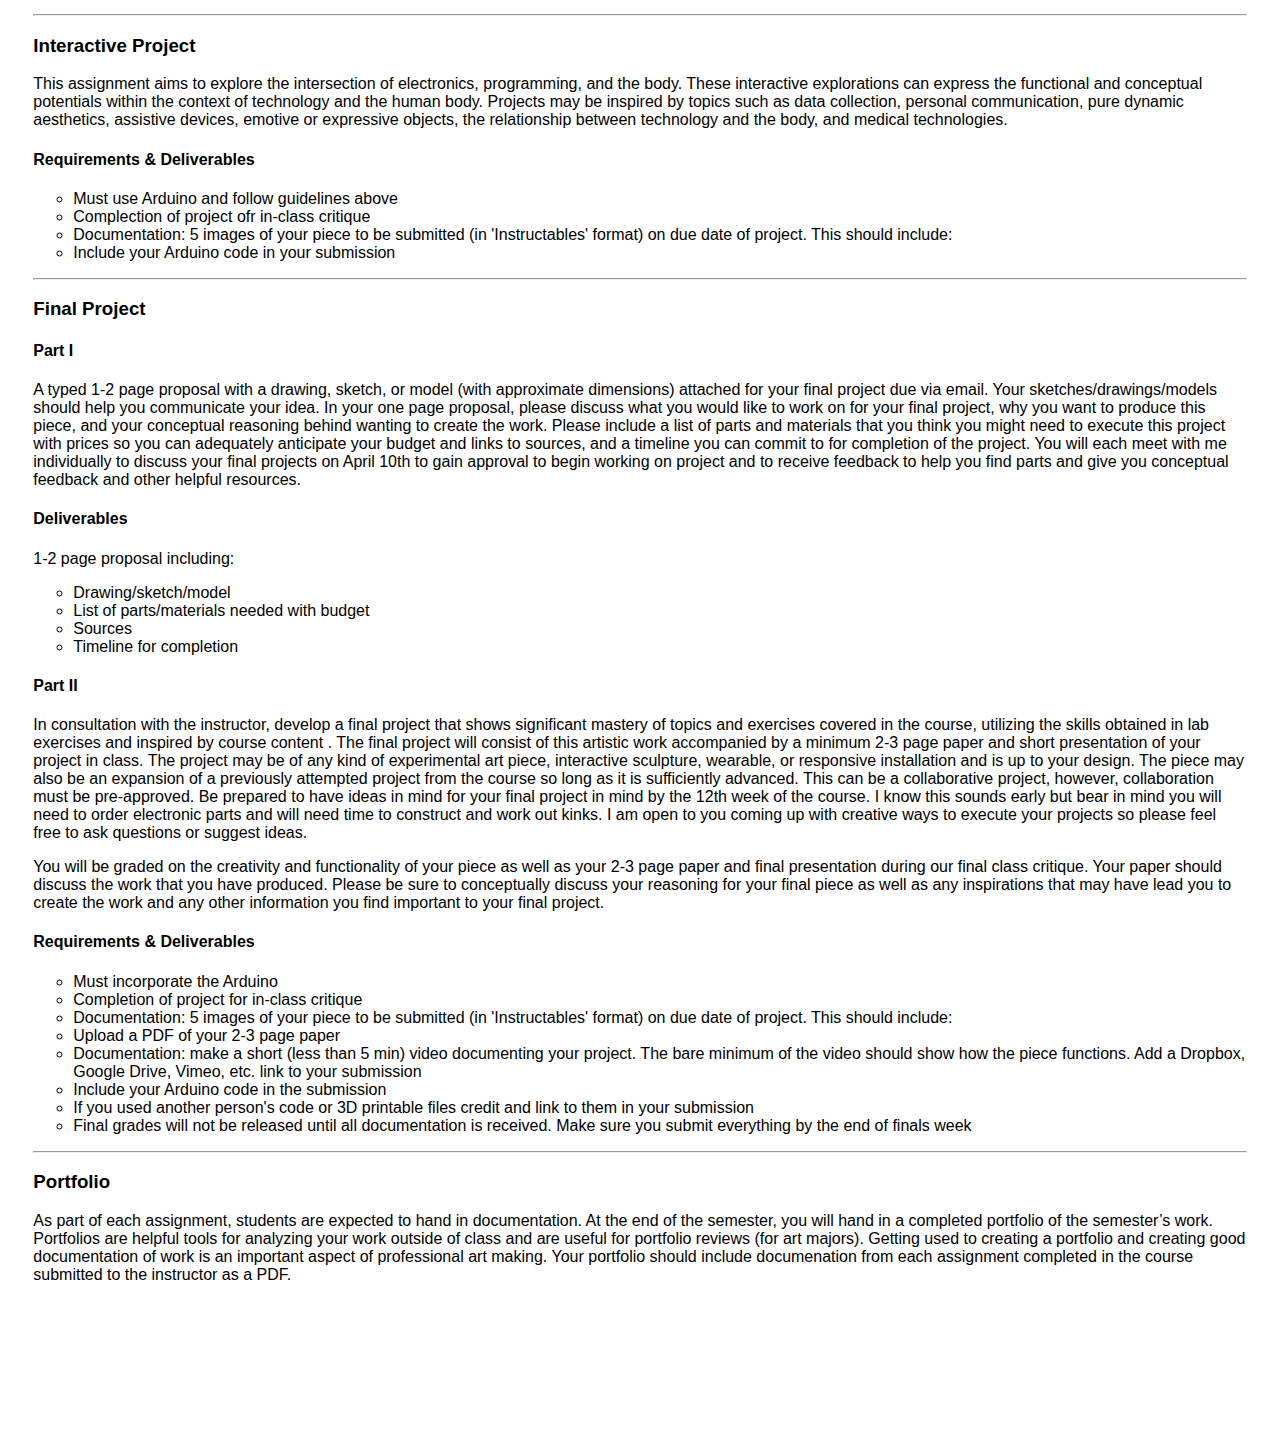
<file: assignments.html>
<!doctype html>

<html lang="en">

<head>
  <meta charset="utf-8">

  <title>Assignments | Intro to New Media Arts</title>


  <link rel="stylesheet" href="css/master.css">

</head>

<body>
  <div class="navbarContainer">
    <ul class="navbar">
      <li class="navbarLink"><a href="index.html">Home</a></li>
      <li class="navbarLink"><a href="assignments.html" class="active">Assignments</a></li>
      <li class="navbarLink"><a href="syllabus.html">Syllabus</a></li>
      <li class="navbarLink"><a href="readings.html">Readings</a></li>
      <!-- <li class="navbarLink"><a href="arduino.html">Arduino</a></li> -->
    </ul>
  </div>
  <div class="content">

    <h2>Assignments</h2>
    <div>
      <h3>Projects Overview</h3>
      <ul>
        <li class="projects"><a href="#processing">Processing Project</a></li>
        <li class="projects"><a href="#creative">Creative Switch Project</a></li>
        <li class="projects"><a href="#interactive">Interactive Project Proposal</a></li>
        <li class="projects"><a href="#interactive">Interactive Project</a></li>
        <li class="projects"><a href="#presentation">Artist Presentation</a></li>
        <li class="projects"><a href="#final">Final Project Proposal</a></li>
        <li class="projects"><a href="#final">Final Project</a></li>
        <li class="projects"><a href="#portfolio">Portfolio</a></li>
      </ul>
      <hr>
      <div class="">
        <h3 id="processing">Processing Project</h3>
        <p>Using Processing, create a drawing machine/program that uses mouse input/interaction and at least one for loop and one conditional statement. You can visualize whatever you want, but try to not to simply copy and paste code from various sketches…understanding
          what the code is doing is super important </p>
        <h4>Requirements & Deliverables</h4>
        <ul>
          <li>At least one example of mouse interaction</li>
          <li>At least one for loop</li>
          <li>At least one conditional statment</li>
          <li>Submit code and one image from your sketch to instructor</li>
        </ul>
      </div>
      <hr>
      <div class="">
        <h3 id="creative">Creative Switch</h3>
        <p>This assignment explores your ability to use your newfound electronic knowledge to create a custom switch. Using materials that have not previously used or demonstrated in class, create your own switch or button. This can be a soft circuit button,
          out of materials found at home, etc. A good example is wiring a zipper to turn on LED’s. We will be going over several examples of unconventional switches. Use your switch to turn on at least 2 LED’s (you may use more LEDs if desired). Or, you
          can make two switch circuits that each light one LED. This assignment may be turned in as “bare bones” or on a circuit board with exposed wires.</p>
        <ul>
          <li>The emphasis here is on creating small sculptures or design objects, which incorporate an original or unique switch method that you design</li>
          <li>You should spend a good amount of time on brainstorming and on construction. The components of the circuit may be relatively simple - it's really the mechanics of the switch (how it opens and closes) that will be your 'ingenious' solution</li>
          <li>You may collaborate with another student in the class (with instructor approval) on the assignment - but the work will be expected to be more complex than a project by one student wokring alone</li>
          <li><em>The switch should be functional</em></li>
        </ul>
        <h4>Requirements & Deliverables</h4>
        <ul>
          <li>Completion of assignment for in-class critique</li>
          <li>Build a creative switch using a method not demonstrated in class</li>
          <li>Turn on a minimum of 2 LEDs</li>
          <li>Documentation: 5 images of your piece to be submitted (in 'Instructables' format) on due date of project. This should include:
            <ul>
              <li>parts list</li>
              <li>image descriptions</li>
              <li>construction explanation</li>
              <li>function explanation</li>
            </ul>
          </li>
          <li>The class should be able to construct and understand the switch by using your post as a guide.</li>
        </ul>
      </div>
      <hr>
      <div class="">
        <h3 id="presentation">Artist Presentation</h3>
        <p>You will choose an Artist / Designer / Collective on which to give a brief 10 minute presentation on in class. You are expected to discuss their work and concepts as well as any other relevant background information or works that you find particularly
          interesting.
        </p>
        <h4>Requirements & Deliverables</h4>
        <ul>
          <li>10 minute presentation on the Artist / Designer / Collective</li>
          <li>Use Keynote, Powerpoint, Google Slides, or PDF to prepare and deliver your lecture</li>
          <li>Email your lecture/presentation as PDF document to the instructor by the due date of the assignment - <em>before the start of class</em></li>
          <li>You are expected to discuss in detail the artist(s) work and concepts that you find particularly interesting. You should include background information (biographical) on the artist(s). Be prepared to contextualize their work by showing associated
            works or artists. Know all the details about the works you are presenting & be able to answer questions about them.</li>
          <li>You are expected to complete research into the artist(s) that goes well beyond any initial link provided</li>
        </ul>
        <p>Choose an artist from the list provided for your presentation. You have the option to select an artist that is not on the list, but this is subject to instructor approval. Make your selection of artist and preferred date by </p>
        <a href="artist-list.html">Artist List</a>
        <p>Places on the web to find other new media artists</p>
        <ul>
          <li><a href="https://www.google.com">Google</a></li>
          <li><a href="http://www.aec.at/news/en/">ARS Electronica</a></li>
          <li><a href="http://www.newmediaart.eu/">newmediaart.eu</a></li>
          <li><a href="http://goldsen.library.cornell.edu/">Rose Goldsen Archive of New Media Art</a></li>
          <li><a href="http://bitforms.art/">bitforms gallery</a></li>
          <li><a href="https://rhizome.org/editorial/artist-profiles/">Rhizome's Artist Profiles</a></li>
        </ul>
      </div>
      <hr>
      <div class="">
        <h3 id="interactive">Interactive Project</h3>
        <p>This assignment aims to explore the intersection of electronics, programming, and the body. These interactive explorations can express the functional and conceptual potentials within the context of technology and the human body. Projects may be
          inspired by topics such as data collection, personal communication, pure dynamic aesthetics, assistive devices, emotive or expressive objects, the relationship between technology and the body, and medical technologies.</p>
        <h4>Requirements & Deliverables</h4>
        <ul>
          <li>Must use Arduino and follow guidelines above</li>
          <li>Complection of project ofr in-class critique</li>
          <li>Documentation: 5 images of your piece to be submitted (in 'Instructables' format) on due date of project. This should include:
            <li>Include your Arduino code in your submission</li>
        </ul>
      </div>
      <hr>
      <div class="">
        <h3 id="final">Final Project</h3>
        <div class="">
          <h4>Part I</h4>
          <p>A typed 1-2 page proposal with a drawing, sketch, or model (with approximate dimensions) attached for your final project due via email. Your sketches/drawings/models should help you communicate your idea. In your one page proposal, please discuss
            what you would like to work on for your final project, why you want to produce this piece, and your conceptual reasoning behind wanting to create the work. Please include a list of parts and materials that you think you might need to execute
            this project with prices so you can adequately anticipate your budget and links to sources, and a timeline you can commit to for completion of the project. You will each meet with me individually to discuss your final projects on April 10th
            to gain approval to begin working on project and to receive feedback to help you find parts and give you conceptual feedback and other helpful resources.</p>
          <h4>Deliverables</h4>
          <p>1-2 page proposal including:
            <ul>
              <li>Drawing/sketch/model</li>
              <li>List of parts/materials needed with budget</li>
              <li>Sources</li>
              <li>Timeline for completion</li>
            </ul>
          </p>
        </div>
        <div class="">
          <h4>Part II</h4>
          <p>In consultation with the instructor, develop a final project that shows significant mastery of topics and exercises covered in the course, utilizing the skills obtained in lab exercises and inspired by course content . The final project will
            consist of this artistic work accompanied by a minimum 2-3 page paper and short presentation of your project in class. The project may be of any kind of experimental art piece, interactive sculpture, wearable, or responsive installation and
            is up to your design. The piece may also be an expansion of a previously attempted project from the course so long as it is sufficiently advanced. This can be a collaborative project, however, collaboration must be pre-approved. Be prepared
            to have ideas in mind for your final project in mind by the 12th week of the course. I know this sounds early but bear in mind you will need to order electronic parts and will need time to construct and work out kinks. I am open to you coming
            up with creative ways to execute your projects so please feel free to ask questions or suggest ideas.
          </p>
          <p>
            You will be graded on the creativity and functionality of your piece as well as your 2-3 page paper and final presentation during our final class critique. Your paper should discuss the work that you have produced. Please be sure to conceptually discuss
            your reasoning for your final piece as well as any inspirations that may have lead you to create the work and any other information you find important to your final project.
          </p>
          <h4>Requirements & Deliverables</h4>
          <ul>
            <li>Must incorporate the Arduino</li>
            <li>Completion of project for in-class critique</li>
            <li>Documentation: 5 images of your piece to be submitted (in 'Instructables' format) on due date of project. This should include:
              <li>Upload a PDF of your 2-3 page paper</li>
              <li>Documentation: make a short (less than 5 min) video documenting your project. The bare minimum of the video should show how the piece functions. Add a Dropbox, Google Drive, Vimeo, etc. link to your submission</li>
              <li>Include your Arduino code in the submission</li>
              <li>If you used another person's code or 3D printable files credit and link to them in your submission</li>
              <li>Final grades will not be released until all documentation is received. Make sure you submit everything by the end of finals week</li>
          </ul>
        </div>
      </div>
      <hr>
      <div class="">
        <h3 id=portfolio>Portfolio</h3>
        <p>As part of each assignment, students are expected to hand in documentation. At the end of the semester, you will hand in a completed portfolio of the semester’s work. Portfolios are helpful tools for analyzing your work outside of class and are
          useful for portfolio reviews (for art majors). Getting used to creating a portfolio and creating good documentation of work is an important aspect of professional art making. Your portfolio should include documenation from each assignment completed
          in the course submitted to the instructor as a PDF.</p>
      </div>
    </div>
  </div>
</body>

</html>
</file>
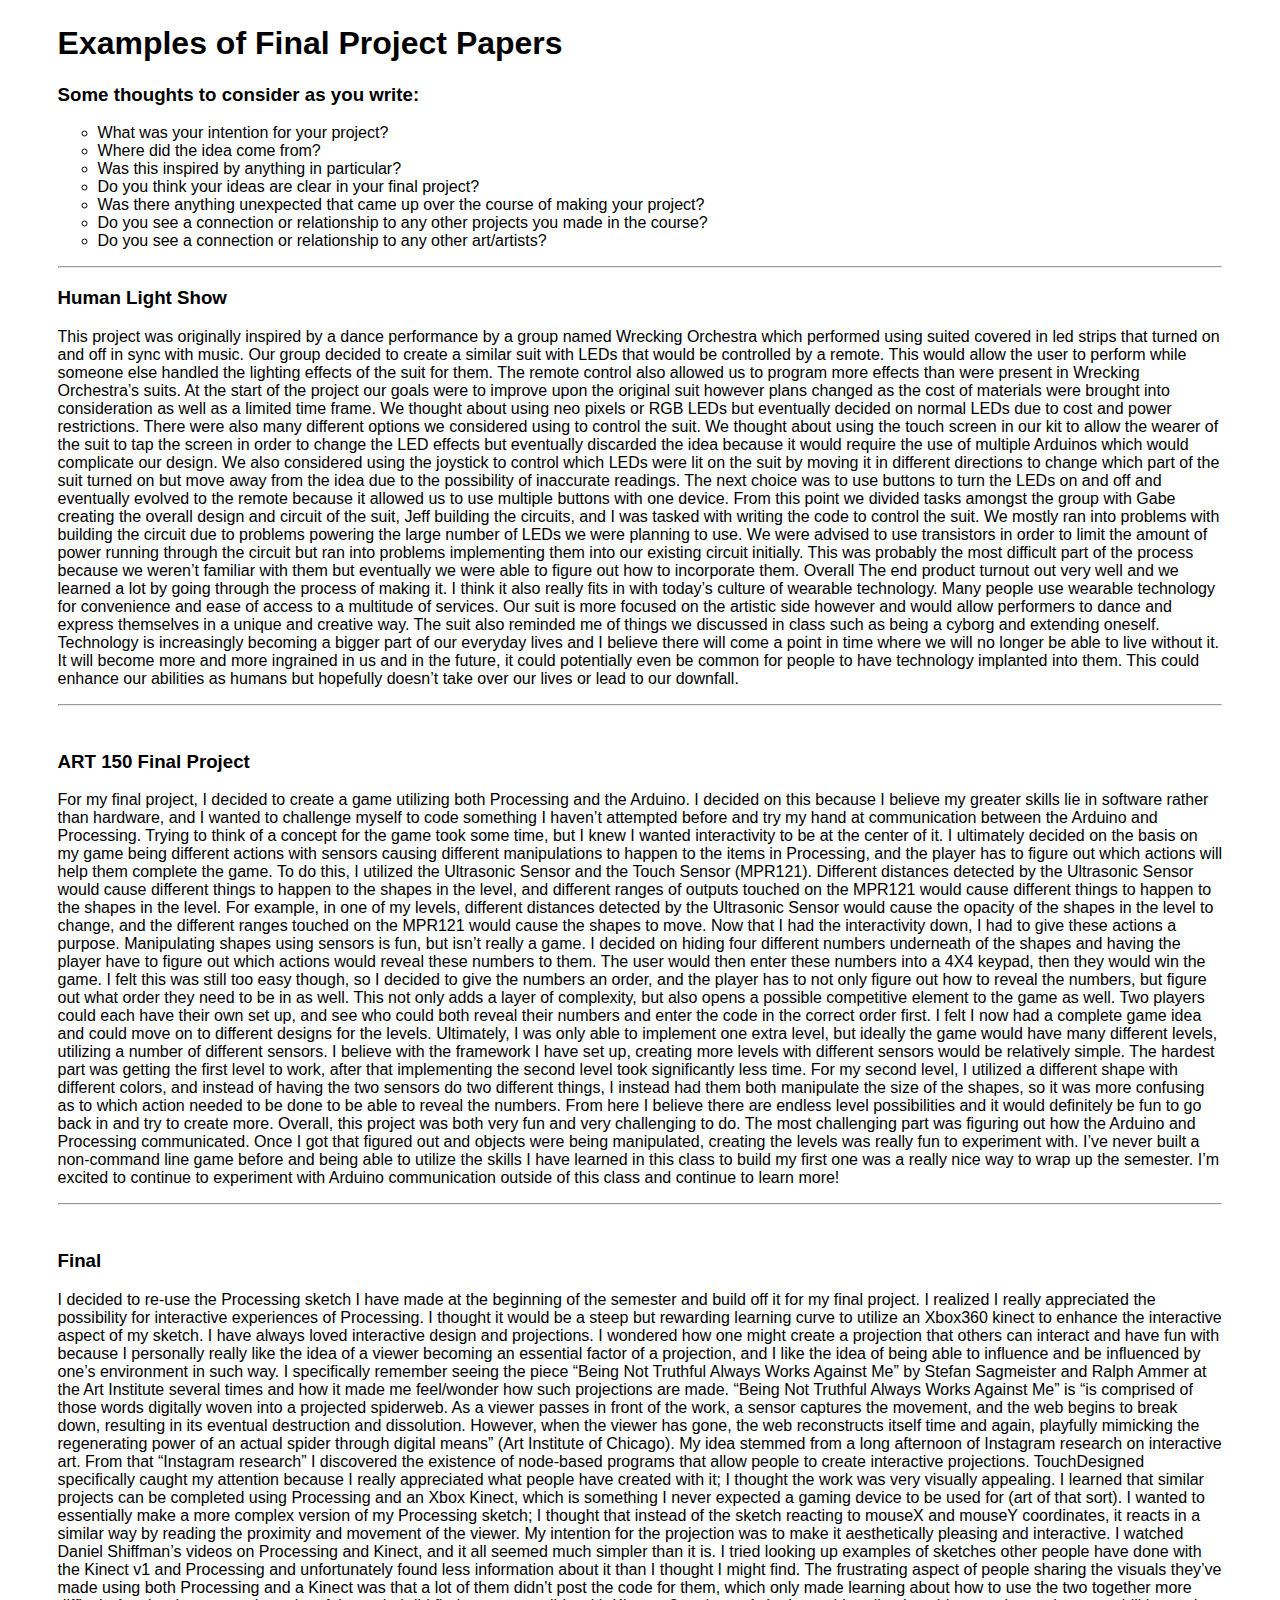
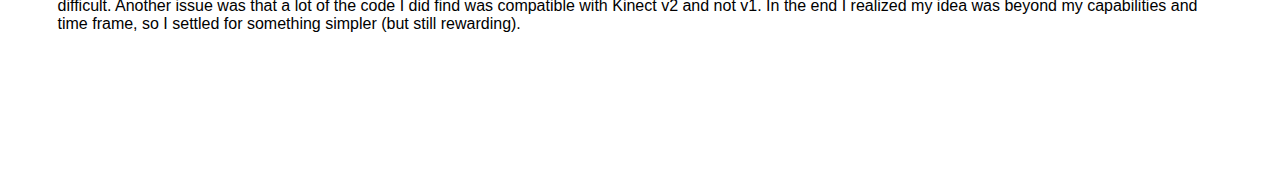
<file: finalpaperexamples.html>
<!DOCTYPE html>
<html lang="en" dir="ltr">
  <head>
    <meta charset="utf-8">
    <title>Final Project Paper Examples</title>
    <link rel="stylesheet" href="./css/master.css">
  </head>
  <body>
    <div class="contentContainer">
      <div class="content">
        <h1>Examples of Final Project Papers</h1>
        <h3>Some thoughts to consider as you write:</h3>
        <ul>
          <li>What was your intention for your project?</li>
          <li>Where did the idea come from?</li>
          <li>Was this inspired by anything in particular?</li>
          <li>Do you think your ideas are clear in your final project?</li>
          <li>Was there anything unexpected that came up over the course of making your project?</li>
          <li>Do you see a connection or relationship to any other projects you made in the course?</li>
          <li>Do you see a connection or relationship to any other art/artists?</li>
        </ul>
        <hr>
        <div class="">
          <h3>Human Light Show</h3>
          <p>
This project was originally inspired by a dance performance by a group named
Wrecking Orchestra which performed using suited covered in led strips that turned on
and off in sync with music. Our group decided to create a similar suit with LEDs that
would be controlled by a remote. This would allow the user to perform while someone
else handled the lighting effects of the suit for them. The remote control also allowed
us to program more effects than were present in Wrecking Orchestra’s suits.
At the start of the project our goals were to improve upon the original suit
however plans changed as the cost of materials were brought into consideration as well
as a limited time frame. We thought about using neo pixels or RGB LEDs but eventually
decided on normal LEDs due to cost and power restrictions. There were also many
different options we considered using to control the suit. We thought about using the
touch screen in our kit to allow the wearer of the suit to tap the screen in order to
change the LED effects but eventually discarded the idea because it would require the
use of multiple Arduinos which would complicate our design. We also considered using
the joystick to control which LEDs were lit on the suit by moving it in different directions
to change which part of the suit turned on but move away from the idea due to the
possibility of inaccurate readings. The next choice was to use buttons to turn the LEDs
on and off and eventually evolved to the remote because it allowed us to use multiple
buttons with one device.
From this point we divided tasks amongst the group with Gabe creating the
overall design and circuit of the suit, Jeff building the circuits, and I was tasked with
writing the code to control the suit. We mostly ran into problems with building the
circuit due to problems powering the large number of LEDs we were planning to use.
We were advised to use transistors in order to limit the amount of power running
through the circuit but ran into problems implementing them into our existing circuit
initially. This was probably the most difficult part of the process because we weren’t
familiar with them but eventually we were able to figure out how to incorporate them.
Overall The end product turnout out very well and we learned a lot by going
through the process of making it. I think it also really fits in with today’s culture of
wearable technology. Many people use wearable technology for convenience and ease
of access to a multitude of services. Our suit is more focused on the artistic side
however and would allow performers to dance and express themselves in a unique and
creative way. The suit also reminded me of things we discussed in class such as being a
cyborg and extending oneself. Technology is increasingly becoming a bigger part of our
everyday lives and I believe there will come a point in time where we will no longer be
able to live without it. It will become more and more ingrained in us and in the future, it
could potentially even be common for people to have technology implanted into them.
This could enhance our abilities as humans but hopefully doesn’t take over our lives or
lead to our downfall.</p>
        </div>
        <hr>
        <br>
        <div class="">
          <h3>ART 150 Final Project</h3>
          <p>For my final project, I decided to create a game utilizing both Processing and the
Arduino. I decided on this because I believe my greater skills lie in software rather than
hardware, and I wanted to challenge myself to code something I haven’t attempted before and try
my hand at communication between the Arduino and Processing. Trying to think of a concept for
the game took some time, but I knew I wanted interactivity to be at the center of it. I ultimately
decided on the basis on my game being different actions with sensors causing different
manipulations to happen to the items in Processing, and the player has to figure out which
actions will help them complete the game. To do this, I utilized the Ultrasonic Sensor and the
Touch Sensor (MPR121). Different distances detected by the Ultrasonic Sensor would cause
different things to happen to the shapes in the level, and different ranges of outputs touched on
the MPR121 would cause different things to happen to the shapes in the level. For example, in
one of my levels, different distances detected by the Ultrasonic Sensor would cause the opacity
of the shapes in the level to change, and the different ranges touched on the MPR121 would
cause the shapes to move.
Now that I had the interactivity down, I had to give these actions a purpose. Manipulating
shapes using sensors is fun, but isn’t really a game. I decided on hiding four different numbers
underneath of the shapes and having the player have to figure out which actions would reveal
these numbers to them. The user would then enter these numbers into a 4X4 keypad, then they
would win the game. I felt this was still too easy though, so I decided to give the numbers an
order, and the player has to not only figure out how to reveal the numbers, but figure out what
order they need to be in as well. This not only adds a layer of complexity, but also opens a
possible competitive element to the game as well. Two players could each have their own set up,
and see who could both reveal their numbers and enter the code in the correct order first. I felt I
now had a complete game idea and could move on to different designs for the levels.
Ultimately, I was only able to implement one extra level, but ideally the game would
have many different levels, utilizing a number of different sensors. I believe with the framework
I have set up, creating more levels with different sensors would be relatively simple. The hardest
part was getting the first level to work, after that implementing the second level took
significantly less time. For my second level, I utilized a different shape with different colors, and
instead of having the two sensors do two different things, I instead had them both manipulate the
size of the shapes, so it was more confusing as to which action needed to be done to be able to
reveal the numbers. From here I believe there are endless level possibilities and it would
definitely be fun to go back in and try to create more.
Overall, this project was both very fun and very challenging to do. The most challenging
part was figuring out how the Arduino and Processing communicated. Once I got that figured out
and objects were being manipulated, creating the levels was really fun to experiment with. I’ve
never built a non-command line game before and being able to utilize the skills I have learned in
this class to build my first one was a really nice way to wrap up the semester. I’m excited to
continue to experiment with Arduino communication outside of this class and continue to learn
more!</p>
        </div>
        <hr>
        <br>
        <div class="">
          <h3>Final</h3>
          <p>I decided to re-use the Processing sketch I have made at the beginning of the semester and build off it for my final project. I realized I really appreciated the possibility for interactive experiences of Processing. I thought it would be a steep but rewarding learning curve to utilize an Xbox360 kinect to enhance the interactive aspect of my sketch.

I have always loved interactive design and projections. I wondered how one might create a projection that others can interact and have fun with because I personally really like the idea of a viewer becoming an essential factor of a projection, and I like the idea of being able to influence and be influenced by one’s environment in such way. I specifically remember seeing the piece “Being Not Truthful Always Works Against Me” by Stefan Sagmeister and Ralph Ammer at the Art Institute several times and how it made me feel/wonder how such projections are made. “Being Not Truthful Always Works Against Me” is “is comprised of those words digitally woven into a projected spiderweb. As a viewer passes in front of the work, a sensor captures the movement, and the web begins to break down, resulting in its eventual destruction and dissolution. However, when the viewer has gone, the web reconstructs itself time and again, playfully mimicking the regenerating power of an actual spider through digital means” (Art Institute of Chicago).

My idea stemmed from a long afternoon of Instagram research on interactive art. From that “Instagram research” I discovered the existence of node-based programs that allow people to create interactive projections. TouchDesigned specifically caught my attention because I really appreciated what people have created with it­; I thought the work was very visually appealing. I learned that similar projects can be completed using Processing and an Xbox Kinect, which is something I never expected a gaming device to be used for (art of that sort).
I wanted to essentially make a more complex version of my Processing sketch; I thought that instead of the sketch reacting to mouseX and mouseY coordinates, it reacts in a similar way by reading the proximity and movement of the viewer. My intention for the projection was to make it aesthetically pleasing and interactive.

I watched Daniel Shiffman’s videos on Processing and Kinect, and it all seemed much simpler than it is. I tried looking up examples of sketches other people have done with the Kinect v1 and Processing and unfortunately found less information about it than I thought I might find. The frustrating aspect of people sharing the visuals they’ve made using both Processing and a Kinect was that a lot of them didn’t post the code for them, which only made learning about how to use the two together more difficult. Another issue was that a lot of the code I did find was compatible with Kinect v2 and not v1. In the end I realized my idea was beyond my capabilities and time frame, so I settled for something simpler (but still rewarding).</p>
        </div>
      </div>
    </div>
  </body>
</html>
</file>
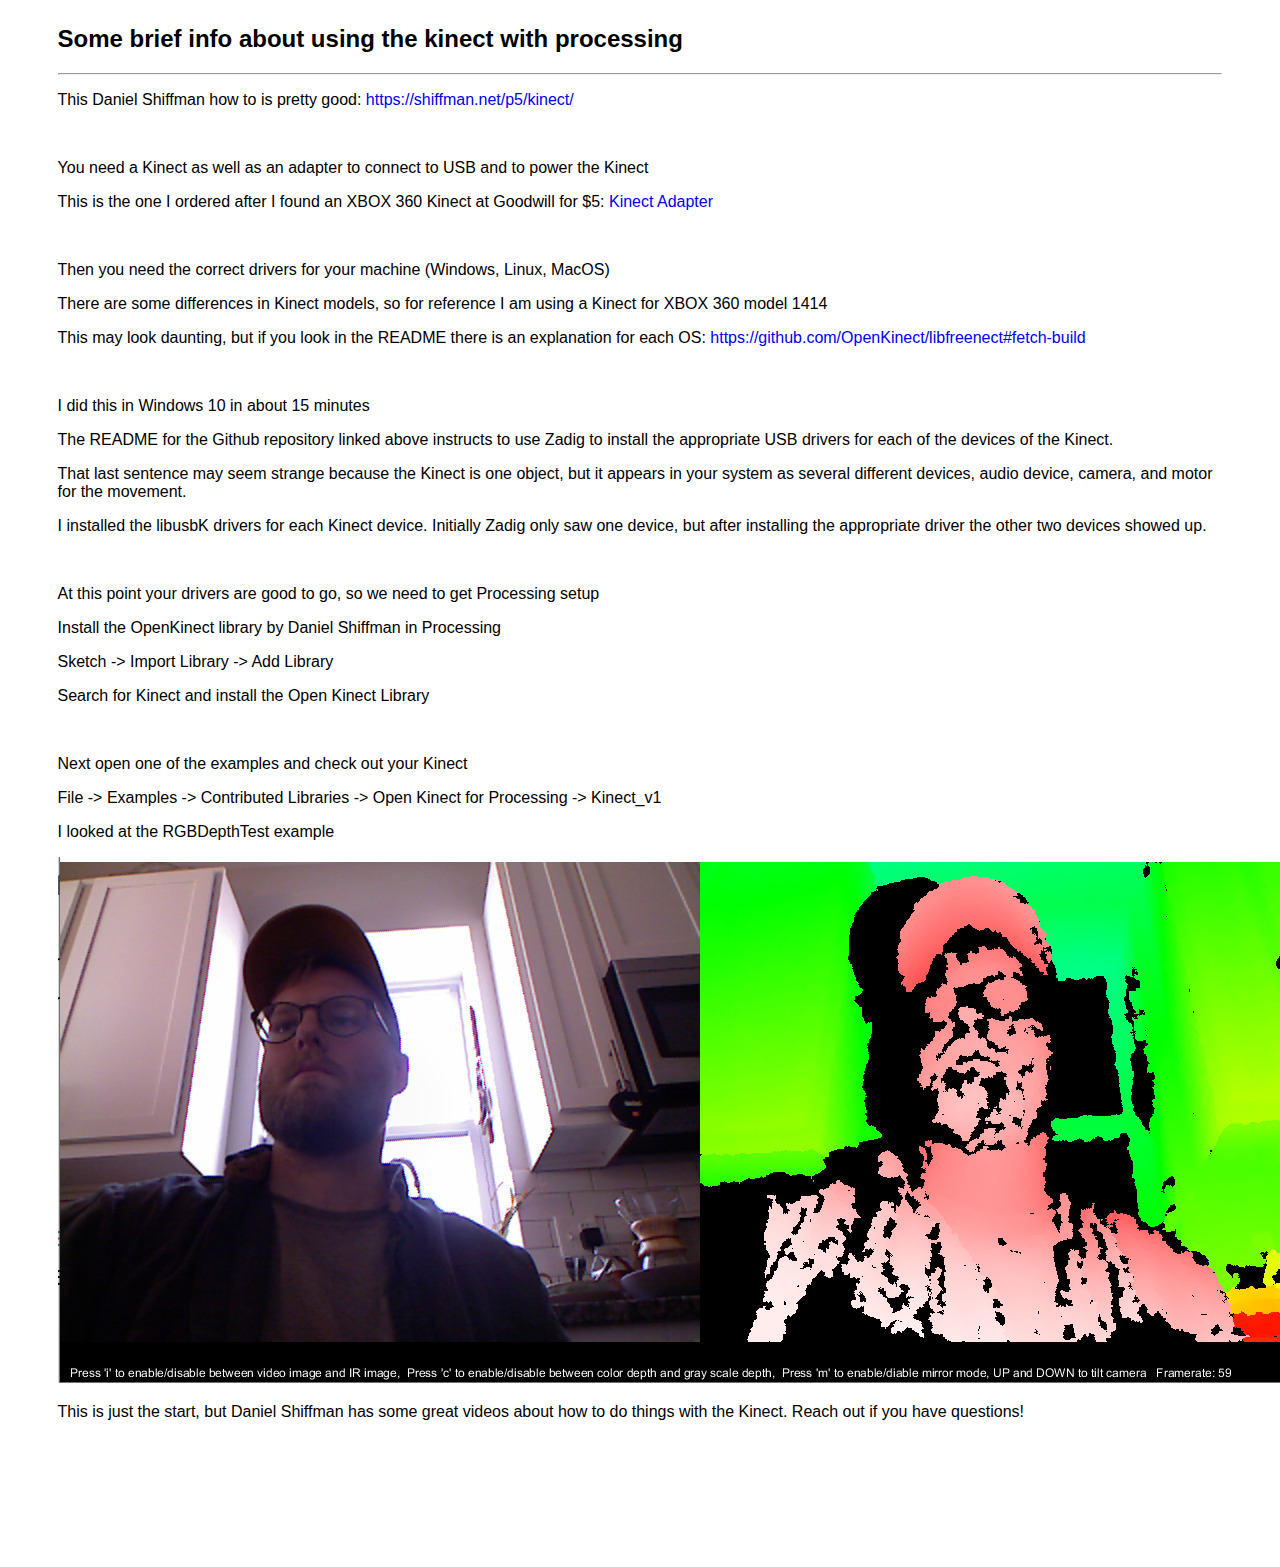
<file: kinect.html>
<!DOCTYPE html>
<html lang="en" dir="ltr">
  <head>
    <meta charset="utf-8">
    <title>Kinect with Processing</title>
    <link rel="stylesheet" href="./css/master.css">
  </head>
  <body>
    <div class="contentContainer">
      <div class="content">
        <h2>Some brief info about using the kinect with processing</h2>
        <hr>
        <p>This Daniel Shiffman how to is pretty good: <a href="https://shiffman.net/p5/kinect/">https://shiffman.net/p5/kinect/</a></p>
        <br>
        <p>You need a Kinect as well as an adapter to connect to USB and to power the Kinect</p>
        <p>This is the one I ordered after I found an XBOX 360 Kinect at Goodwill for $5: <a href="https://www.amazon.com/gp/product/B073GY3C7Z/ref=ppx_yo_dt_b_search_asin_title?ie=UTF8&psc=1">Kinect Adapter</a></p>
        <br>
        <p>Then you need the correct drivers for your machine (Windows, Linux, MacOS)</p>
        <p>There are some differences in Kinect models, so for reference I am using a Kinect for XBOX 360 model 1414</p>
        <p>This may look daunting, but if you look in the README there is an explanation for each OS: <a href="https://github.com/OpenKinect/libfreenect#fetch-build">https://github.com/OpenKinect/libfreenect#fetch-build</a></p>
        <br>
        <p>I did this in Windows 10 in about 15 minutes</p>
        <p>The README for the Github repository linked above instructs to use Zadig to install the appropriate USB drivers for each of the devices of the Kinect.</p>
        <p>That last sentence may seem strange because the Kinect is one object, but it appears in your system as several different devices, audio device, camera, and motor for the movement.</p>
        <p>I installed the libusbK drivers for each Kinect device. Initially Zadig only saw one device, but after installing the appropriate driver the other two devices showed up.</p>
        <br>
        <p>At this point your drivers are good to go, so we need to get Processing setup</p>
        <p>Install the OpenKinect library by Daniel Shiffman in Processing</p>
        <p>Sketch -> Import Library -> Add Library</p>
        <p>Search for Kinect and install the Open Kinect Library</p>
        <br>
        <p>Next open one of the examples and check out your Kinect</p>
        <p>File -> Examples -> Contributed Libraries -> Open Kinect for Processing -> Kinect_v1</p>
        <p>I looked at the RGBDepthTest example</p>
        <img src="./images/kinectimage.PNG" alt="kinect example">
        <p>This is just the start, but Daniel Shiffman has some great videos about how to do things with the Kinect. Reach out if you have questions!</p>
      </div>
    </div>
  </body>
</html>
</file>
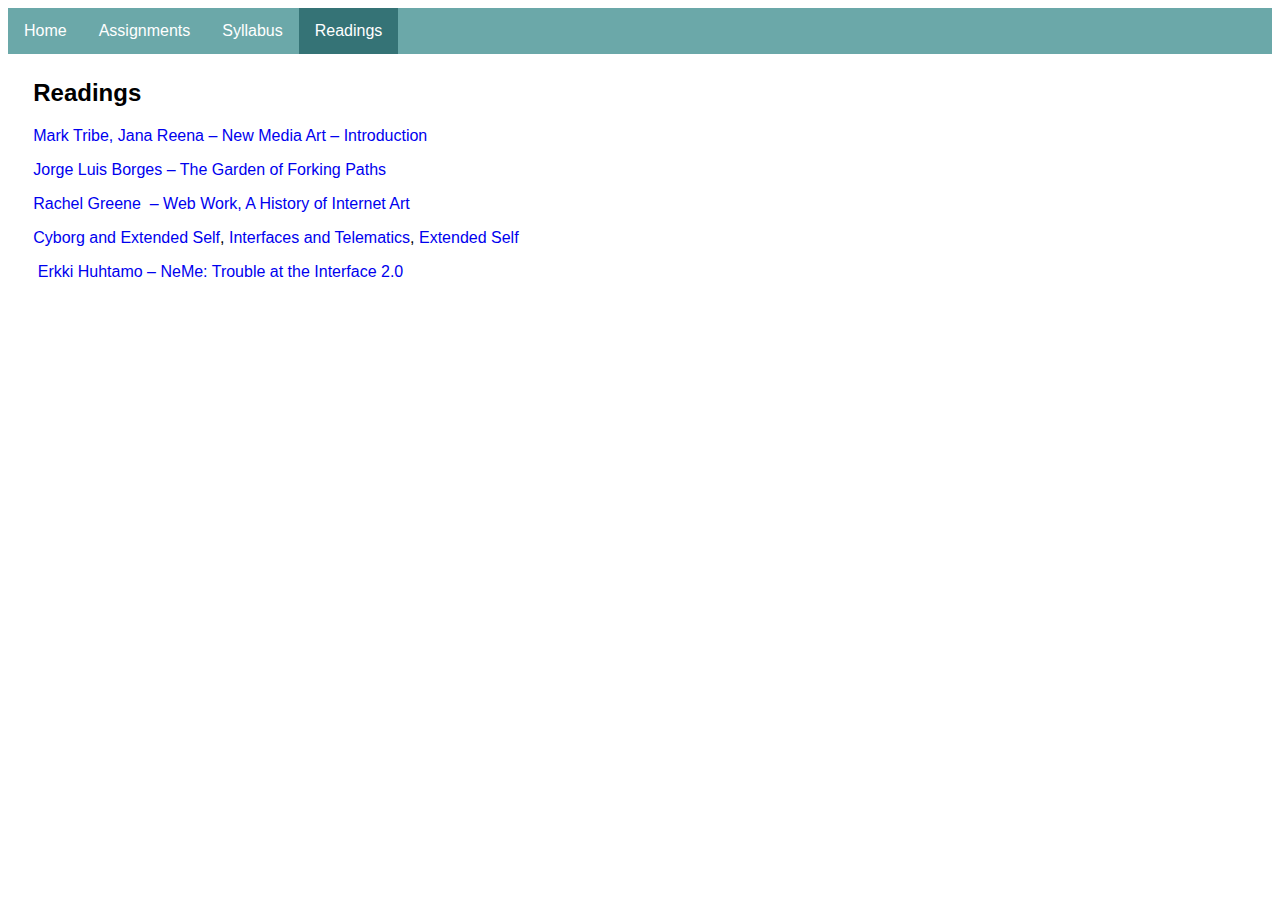
<file: readings.html>
<!doctype html>

<html lang="en">

<head>
  <meta charset="utf-8">

  <title>Readings | Intro to New Media Arts</title>

  <link rel="stylesheet" href="css/master.css">

</head>

<body>
  <div class="navbarContainer">
    <ul class="navbar">
      <li class="navbarLink"><a href="index.html">Home</a></li>
      <li class="navbarLink"><a href="assignments.html">Assignments</a></li>
      <li class="navbarLink"><a href="syllabus.html">Syllabus</a></li>
      <li class="navbarLink"><a href="readings.html" class="active">Readings</a></li>
      <!-- <li class="navbarLink"><a href="arduino.html">Arduino</a></li> -->
    </ul>
  </div>
  <div class="content">

    <h2>Readings</h2>
    <p><a href="https://introtonewmediaarts.files.wordpress.com/2018/08/tribe-mark-reena-jana-new-media-art-introduction.pdf">Mark Tribe, Jana Reena –&nbsp;New Media Art – Introduction</a></p>
    <p><a href="https://introtonewmediaarts.files.wordpress.com/2019/01/borges-jorge-the-garden-of-forking-paths.pdf">Jorge Luis Borges – The Garden of Forking Paths</a></p>
    <p><a href="https://introtonewmediaarts.files.wordpress.com/2019/01/greene-rachel-web-work-a-history-of-internet-art.pdf">Rachel Greene &nbsp;– Web Work, A History of Internet Art</a></p>
    <p><a href="http://newmediaartist.org/index.php/chapter-1/8-four">Cyborg and Extended Self</a>, <a href="http://newmediaartist.org/index.php/chapter-1/9-five">Interfaces and Telematics</a>, <a href="http://newmediaartist.org/index.php/chapter-1/10-six">Extended Self</a></p>
    <p><a href="https://introtonewmediaarts.files.wordpress.com/2019/01/huhtamoneme.pdf">&nbsp;Erkki Huhtamo – NeMe: Trouble at the Interface 2.0</a></p>
  </div>
</body>

</html>
</file>
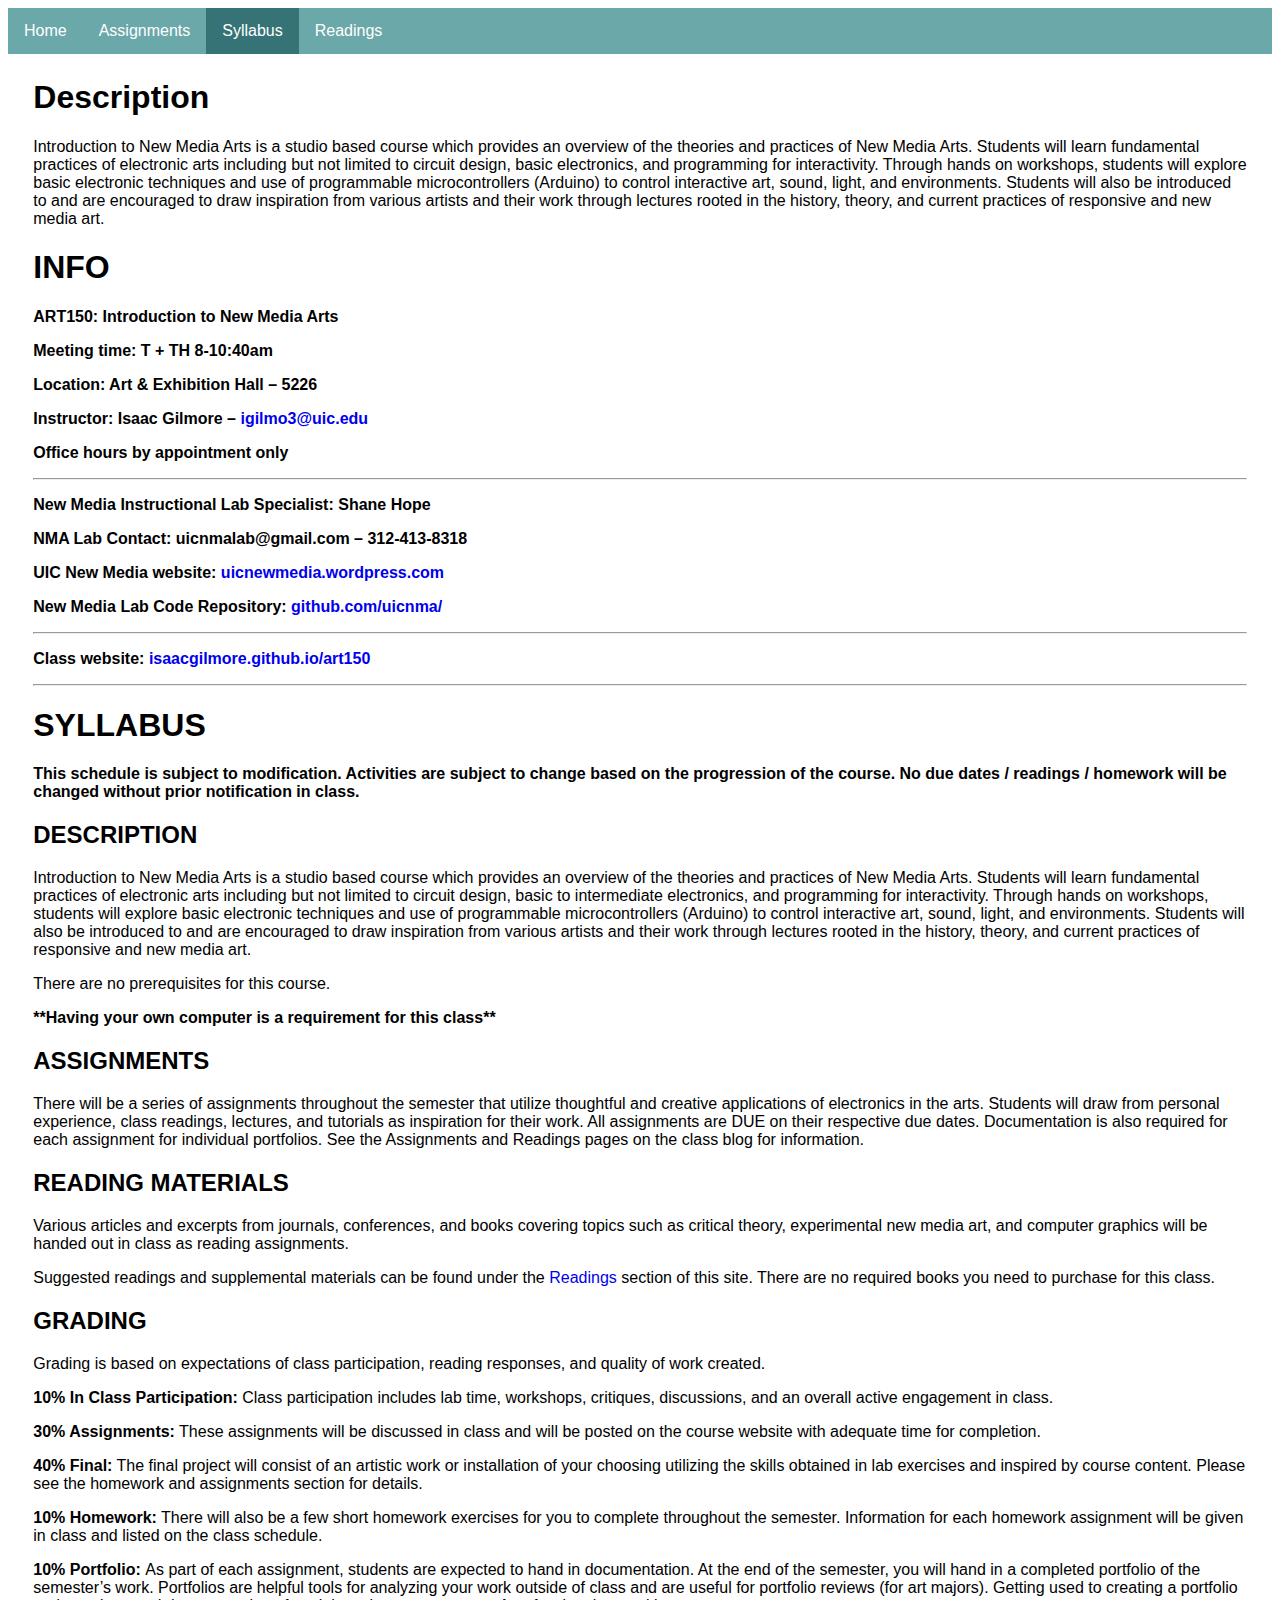
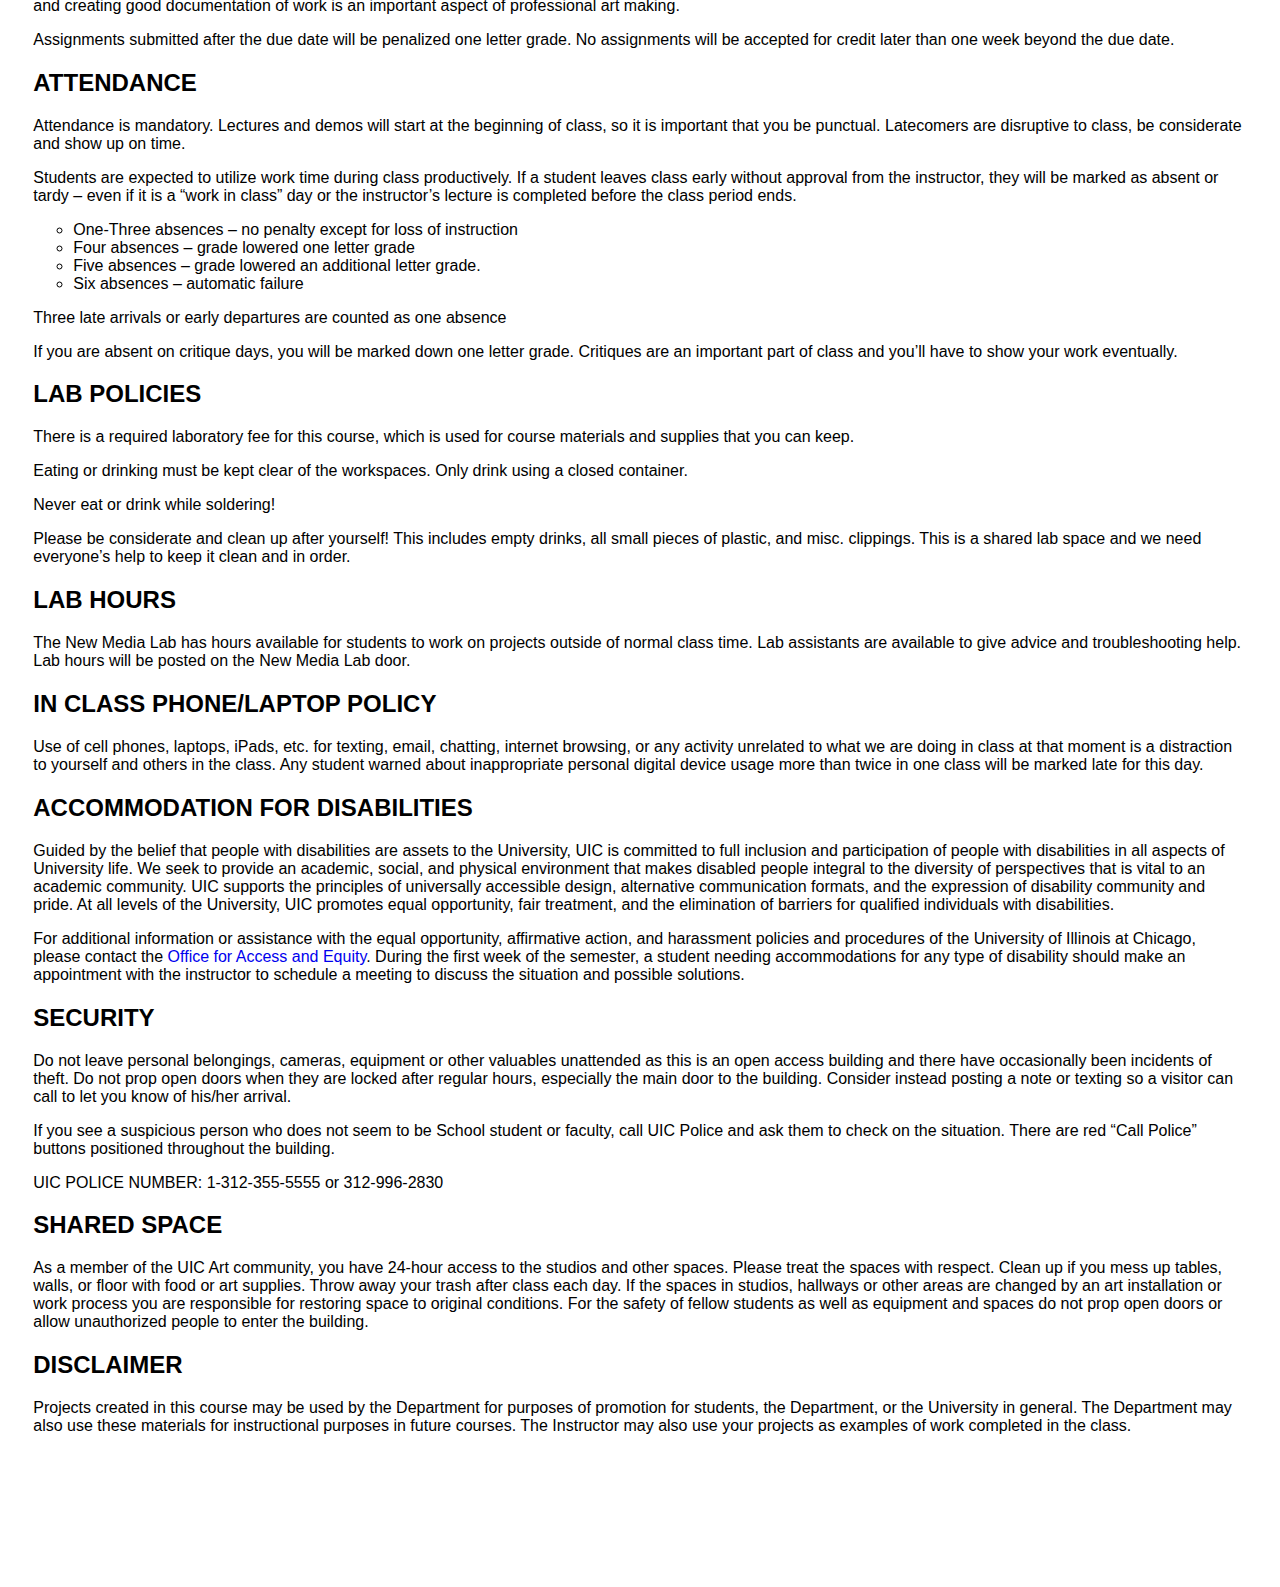
<file: syllabus.html>
<!doctype html>

<html lang="en">

<head>
  <meta charset="utf-8">

  <title>Syllabus | Intro to New Media Arts</title>


  <link rel="stylesheet" href="css/master.css">

</head>

<body>
  <div class="navbarContainer">
    <ul class="navbar">
      <li class="navbarLink"><a href="index.html">Home</a></li>
      <li class="navbarLink"><a href="assignments.html">Assignments</a></li>
      <li class="navbarLink"><a href="syllabus.html" class="active">Syllabus</a></li>
      <li class="navbarLink"><a href="readings.html">Readings</a></li>
      <!-- <li class="navbarLink"><a href="arduino.html">Arduino</a></li> -->
    </ul>
  </div>
  <div class="content">
    <h1>Description</h1>
    <div>
      <p>Introduction to New Media Arts is a studio based course which provides an overview of the theories and practices of New Media Arts. Students will learn fundamental practices of electronic arts including but not limited to circuit design, basic electronics,
        and programming for interactivity. Through hands on workshops, students will explore basic electronic techniques and use of programmable microcontrollers (Arduino) to control interactive art, sound, light, and environments. Students will also
        be introduced to and are encouraged to draw inspiration from various artists and their work through lectures rooted in the history, theory, and current practices of responsive and new media art.</p>
    </div>
    <h1>INFO</h1>
    <p class="notice">ART150: Introduction to New Media Arts</p>
    <p class="notice">Meeting time: T + TH 8-10:40am </p>
    <p class="notice">Location: Art &amp; Exhibition Hall – 5226</p>
    <p class="notice">Instructor: Isaac Gilmore &#8211; <a href="mailto:igilmo3@uic.edu">igilmo3@uic.edu</a></p>
    <p class="notice">Office hours by appointment only</p>
    <hr>
    <p class="notice">New Media Instructional Lab Specialist: Shane Hope </p>
    <p class="notice">NMA Lab Contact: uicnmalab@gmail.com &#8211; 312-413-8318</p>
    <p class="notice">UIC New Media website: <a href="https://uicnewmedia.wordpress.com/">uicnewmedia.wordpress.com</a></p>
    <p class="notice">New Media Lab Code Repository: <a href="https://github.com/uicnma/" target="_blank">github.com/uicnma/</a>
    </p>
    <hr>
    <p class="notice">Class website: <a href="http://isaacgilmore.github.io/art150/">isaacgilmore.github.io/art150</a></p>
    <hr>
    <h1>SYLLABUS</h1>
    <p class="notice">This schedule is subject to modification. Activities are subject to change based on the progression of the course. No due dates / readings / homework will be changed without prior notification in class.</p>
    <h2>DESCRIPTION</h2>
    <p>Introduction to New Media Arts is a studio based course which provides an overview of the theories and practices of New Media Arts. Students will learn fundamental practices of electronic arts including but not limited to circuit design, basic to
      intermediate electronics, and programming for interactivity. Through hands on workshops, students will explore basic electronic techniques and use of programmable microcontrollers (Arduino) to control interactive art, sound, light, and environments.
      Students will also be introduced to and are encouraged to draw inspiration from various artists and their work through lectures rooted in the history, theory, and current practices of responsive and new media art.</p>
    <p>There are no prerequisites for this course.</p>
    <p class="notice">**Having your own computer is a requirement for this class**</p>
    <h2>ASSIGNMENTS</h2>
    <p>There will be a series of assignments throughout the semester that utilize thoughtful and creative applications of electronics in the arts. Students will draw from personal experience, class readings, lectures, and tutorials as inspiration for their
      work. All assignments are DUE on their respective due dates. Documentation is also required for each assignment for individual portfolios. See the Assignments and Readings pages on the class blog for information.</p>
    <h2>READING MATERIALS</h2>
    <p>Various articles and excerpts from journals, conferences, and books covering topics such as critical theory, experimental new media art, and computer graphics will be handed out in class as reading assignments.</p>
    <p>Suggested readings and supplemental materials can be found under the <a href="readings.html">Readings</a> section of this site. There are no required books you need to purchase for this class.</p>
    <h2>GRADING</h2>
    <p>Grading is based on expectations of class participation, reading responses, and quality of work created.</p>
    <p><span class="notice">10% In Class Participation:</span> Class participation includes lab time, workshops, critiques, discussions, and an overall active engagement in class.</p>
    <p><span class="notice">30% Assignments:</span> These assignments will be discussed in class and will be posted on the course website with adequate time for completion.</p>
    <p><span class="notice">40% Final:</span> The final project will consist of an artistic work or installation of your choosing utilizing the skills obtained in lab exercises and inspired by course content. Please see the homework and assignments section
      for details.</p>
    <p><span class="notice">10% Homework:</span> There will also be a few short homework exercises for you to complete throughout the semester. Information for each homework assignment will be given in class and listed on the class schedule.</p>
    <p><span class="notice">10% Portfolio: </span>As part of each assignment, students are expected to hand in documentation. At the end of the semester, you will hand in a completed portfolio of the semester’s work. Portfolios are helpful tools for analyzing
      your work outside of class and are useful for portfolio reviews (for art majors). Getting used to creating a portfolio and creating good documentation of work is an important aspect of professional art making.</p>
    <p>Assignments submitted after the due date will be penalized one letter grade. No assignments will be accepted for credit later than one week beyond the due date.</p>
    <h2>ATTENDANCE</h2>
    <p>Attendance is mandatory. Lectures and demos will start at the beginning of class, so it is important that you be punctual. Latecomers are disruptive to class, be considerate and show up on time.</p>
    <p>Students are expected to utilize work time during class productively. If a student leaves class early without approval from the instructor, they will be marked as absent or tardy – even if it is a “work in class” day or the instructor’s lecture is
      completed before the class period ends.</p>
    <ul>
      <li>One-Three absences &#8211; no penalty except for loss of instruction</li>
      <li>Four absences &#8211; grade lowered one letter grade
      </li>
      <li>Five absences &#8211; grade lowered an additional letter grade.</li>
      <li>Six absences &#8211; automatic failure</li>
    </ul>
    <p>Three late arrivals or early departures are counted as one absence</p>
    <p>If you are absent on critique days, you will be marked down one letter grade. Critiques are an important part of class and you’ll have to show your work eventually.</p>
    <h2>LAB POLICIES</h2>
    <p>There is a required laboratory fee for this course, which is used for course materials and supplies that you can keep.</p>
    <p>Eating or drinking must be kept clear of the workspaces. Only drink using a closed container.</p>
    <p>Never eat or drink while soldering!</p>
    <p>Please be considerate and clean up after yourself! This includes empty drinks, all small pieces of plastic, and misc. clippings. This is a shared lab space and we need everyone’s help to keep it clean and in order.</p>
    <h2>LAB HOURS</h2>
    <p>The New Media Lab has hours available for students to work on projects outside of normal class time. Lab assistants are available to give advice and troubleshooting help. Lab hours will be posted on the New Media Lab door.</p>
    <h2>IN CLASS PHONE/LAPTOP POLICY</h2>
    <p>
      Use of cell phones, laptops, iPads, etc. for texting, email, chatting, internet browsing, or any activity unrelated to what we are doing in class at that moment is a distraction to yourself and others in the class. Any student warned about inappropriate
      personal digital device usage more than twice in one class will be marked late for this day.
    </p>
    <h2>ACCOMMODATION FOR DISABILITIES</h2>
    <p>Guided by the belief that people with disabilities are assets to the University, UIC is committed to full inclusion and participation of people with disabilities in all aspects of University life. We seek to provide an academic, social, and physical
      environment that makes disabled people integral to the diversity of perspectives that is vital to an academic community. UIC supports the principles of universally accessible design, alternative communication formats, and the expression of disability
      community and pride. At all levels of the University, UIC promotes equal opportunity, fair treatment, and the elimination of barriers for qualified individuals with disabilities.</p>
    <p>For additional information or assistance with the equal opportunity, affirmative action, and harassment policies and procedures of the University of Illinois at Chicago, please contact the <a href="http://oae.uic.edu/">Office for Access and Equity</a>.
      During the first week of the semester, a student needing accommodations for any type of disability should make an appointment with the instructor to schedule a meeting to discuss the situation and possible solutions.</p>
    <h2>SECURITY</h2>
    <p>Do not leave personal belongings, cameras, equipment or other valuables unattended as this is an open access building and there have occasionally been incidents of theft. Do not prop open doors when they are locked after regular hours, especially
      the main door to the building. Consider instead posting a note or texting so a visitor can call to let you know of his/her arrival.
    </p>
    <p>If you see a suspicious person who does not seem to be School student or faculty, call UIC Police and ask them to check on the situation. There are red “Call Police” buttons positioned throughout the building.
    </p>
    <p>UIC POLICE NUMBER: 1-312-355-5555 or 312-996-2830</p>
    <h2>SHARED SPACE</h2>
    <p>As a member of the UIC Art community, you have 24-hour access to the studios and other spaces. Please treat the spaces with respect. Clean up if you mess up tables, walls, or floor with food or art supplies. Throw away your trash after class each
      day. If the spaces in studios, hallways or other areas are changed by an art installation or work process you are responsible for restoring space to original conditions. For the safety of fellow students as well as equipment and spaces do not prop
      open doors or allow unauthorized people to enter the building.</p>
    <h2>DISCLAIMER</h2>
    <p>Projects created in this course may be used by the Department for purposes of promotion for students, the Department, or the University in general. The Department may also use these materials for instructional purposes in future courses. The Instructor
      may also use your projects as examples of work completed in the class.</p>

  </div>
</body>

</html>
</file>
<file: css/master.css>
body {
  font-family: 'Roboto', sans-serif;
}

ul {
  list-style-type: circle;
}


table, th, td {
  border: 1px solid black;
}

th, td {
  padding: 6px;
}

a {
  color: #0000EE;
  text-decoration: none;
}

a:visited {
  color: #0000EE;
}

a:hover {
  text-decoration: underline;
}

ul.navbar {
  list-style-type: none;
  margin: 0;
  padding: 0;
  overflow: hidden;
  background-color: #6ba8a9;
}

li.navbarLink {
  float: left;
}

li.navbarLink a {
  display: block;
  color: white;
  text-align: center;
  padding: 14px 16px;
  text-decoration: none;
}

li.navbarLink a:hover {
  background-color: #357376;
}

.active {
  background-color: #357376;
}

.notice {
  font-weight: bold;
}

.homework {
  color: #f27f7f;
  font-weight: bold;
}

.weekTitle {
  text-decoration: underline;
}

.contentContainer {
  margin: 2%;
  border-radius: 5px;
}

.content {
  margin: 2% 2% 12% 2%;
}

.week {}

.day {
  margin-left: 5%;
}

.arduino {
  transition: .5s ease;
  background-color: rgb(220, 220, 220);
  width: 200px;
  height: 200px;
  margin: 10px;
  box-shadow: 0 4px 8px 0 rgba(0, 0, 0, 0.4), 0 6px 20px 0 rgba(0, 0, 0, 0.19);
}

.arduino:hover .overlay {
  opacity: 0.8;
}

.arduino:hover {
  box-shadow: 0 4px 8px 0 rgba(0, 0, 0, 0.7), 0 6px 20px 0 rgba(0, 0, 0, 0.5);
}

.overlay {
  transition: .5s ease;
  position: absolute;
  opacity: 0;
  width: inherit;
  height: 40px;
  text-align: center;
  padding-top: .4em;
  background-color: #357376;
  color: white;
}

#arduino-flex {
  display: flex;
  flex-flow: row wrap;
  justify-content: center;
}

#arduino-title {
  text-align: center;
}

#main-title {
  text-align: center;
}

#main-subtitle {
  text-align: center;
}
</file>
